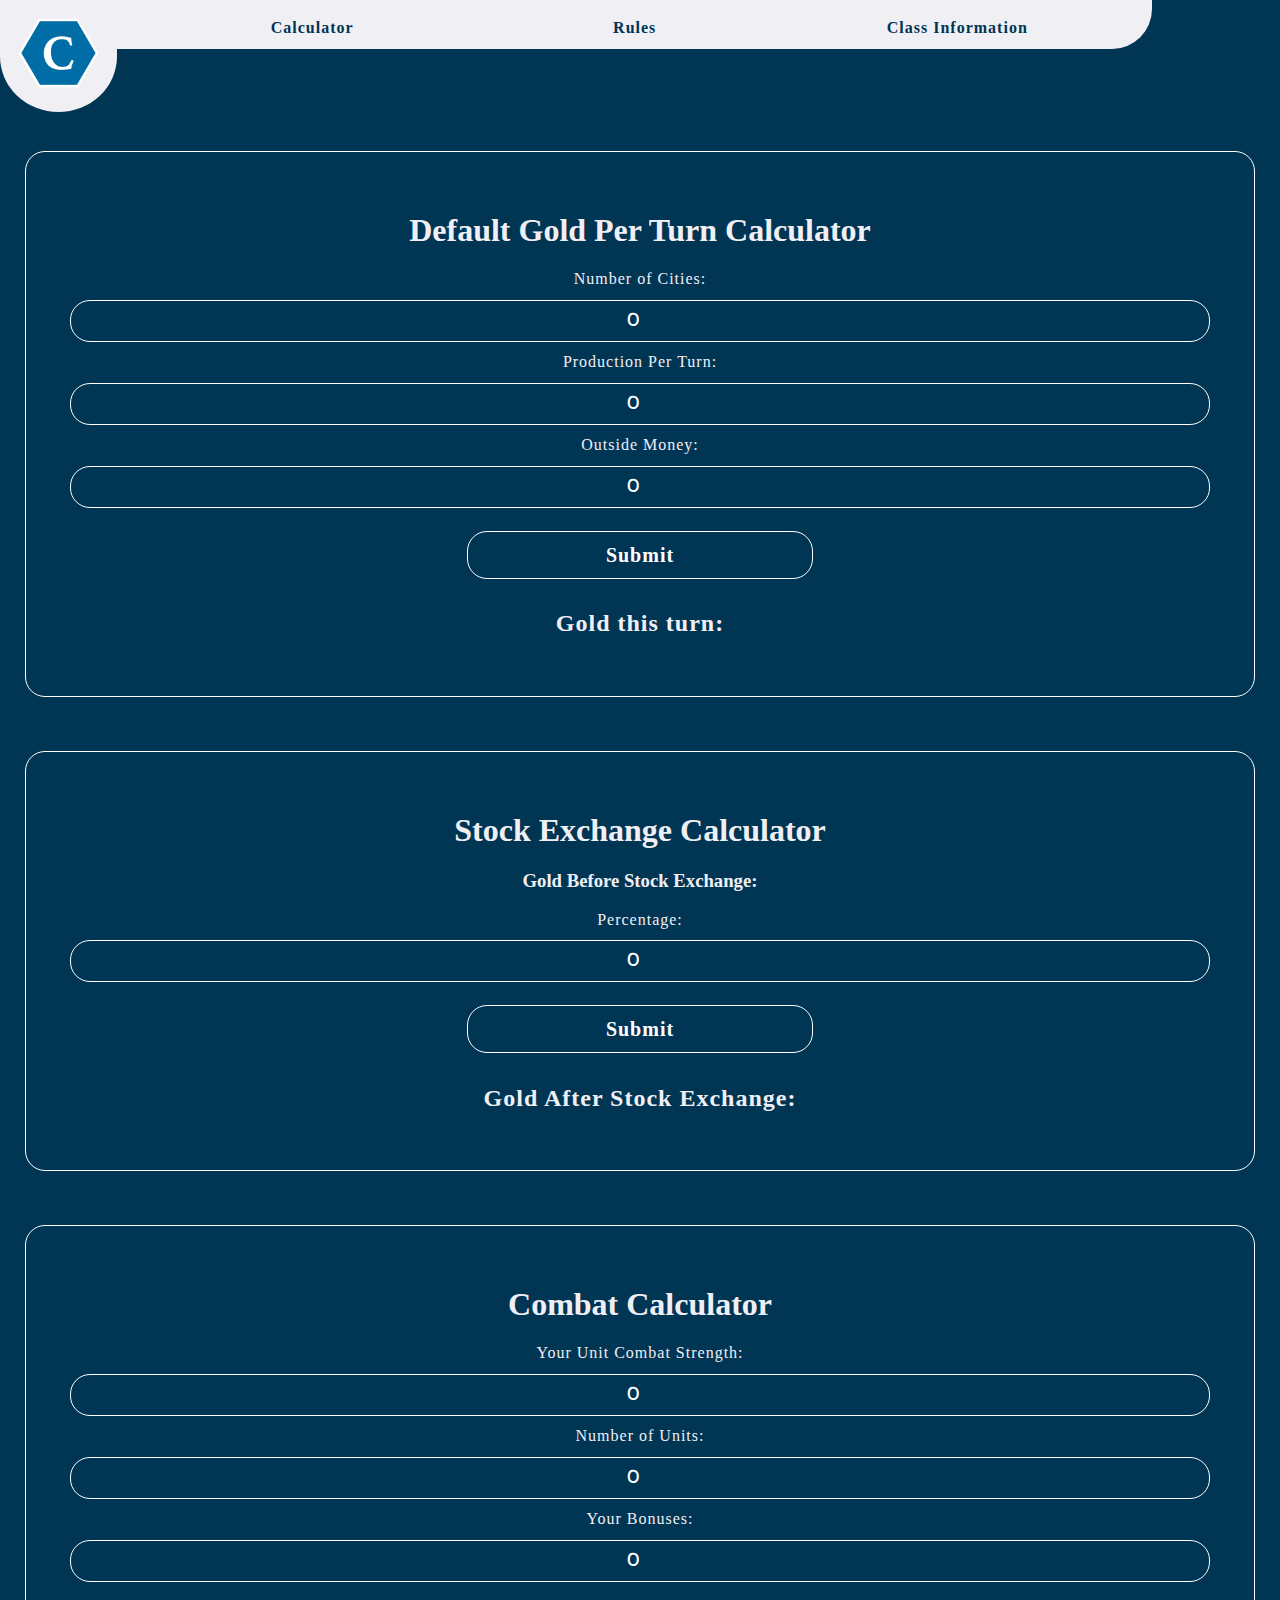
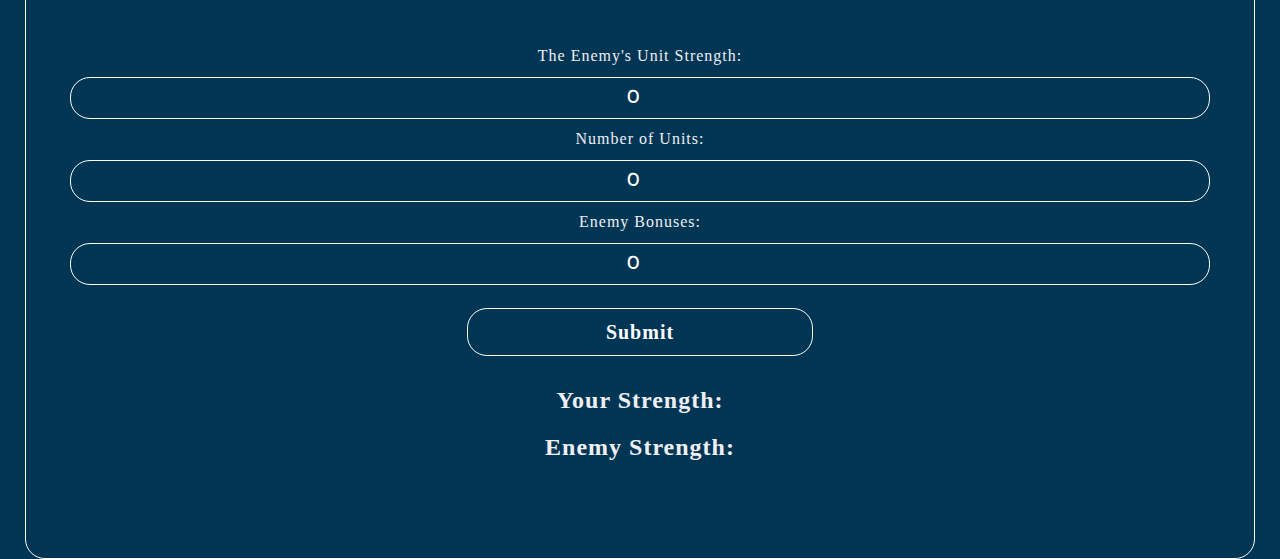
<file: calc.html>
<!DOCTYPE html>
<html>
  <head>
    <title>Civilization Simulation</title>
    <link href="https://fonts.googleapis.com/css?family=Josefin+Sans" rel="stylesheet">
    <link rel="icon" type="image/png" href="CivLogo.png">
    <link rel="stylesheet" href="app.css">
    <style>
	.inp{
    font-family: 'Josefin Sans', sans-serif;
		border: 1px solid white;
		background: none;
		color: white;
		padding: 10px;
		border-radius: 20px;
		font-size: 20px;
		text-align: center;
		width: 97%;
		outline: none;
    margin-top: 1%;
    margin-bottom: 1%;
	}
	.btnSubmit{
		font-size: 20px;
    color: white;
    border: 1px solid white;
    border-radius: 20px;
    width: 30%;
    transition: all 0.3s;
    margin: 1%;
	}
  .btnSubmit:hover{
    background-color: white;
    color: #003554;
    width: 34%;
  }
  #prevAmnt{
    margin-top: 5%;
  }
  .inpDiv{
    width: 90%;
    margin: 0 auto;
    border: 1px solid white;
    border-radius: 20px;
    padding: 3%;
  }
  select{
    font-family: 'Josefin Sans', sans-serif;
    color: white;
    background: none;
    border: 1px solid white;
    padding: 0.5%;
    margin: 1%;
    outline: none;
  }
  option{
    background-color: black;
  }
  label,h2{
    letter-spacing: 1px;
  }
    </style>
  </head>
  <body>
    <div class="titleBar">
      <img src="CivLogo.png" onclick="location.href='index.html';" id="ttlIMG"><button class="titleBtn" onclick="location.href='calc.html';">Calculator</button><button class="titleBtn" onclick="location.href='rules.html';">Rules</button><button class="titleBtn"onclick="location.href='class.html';">Class Information</button>
    </div>
    <div class="inpDiv" id="div1">
        <h1>Default Gold Per Turn Calculator</h1>
        <label for="inp1">Number of Cities:</label>
        <input type="number" class="inp" value="0" min="0">
	      <label for="inp2">Production Per Turn:</label>
        <input type="number" class="inp" value="0" min="0">
	      <label for="inp3">Outside Money:</label>
        <input type="number" class="inp" value="0" min="0">
        <br>
        <button class="btnSubmit">Submit</button>
        <h2>Gold this turn: <span id="span1"></span></h2>
      </div>
      <br>
      <br>
      <br>
      <div class="inpDiv">
        <h1>Stock Exchange Calculator</h1>
        <h3>Gold Before Stock Exchange: <span id="prevAmnt"></span></h3>
        <label for="inp1">Percentage:</label>
        <input type="number" class="inp" value="0" min="0">
        <br>
        <button class="btnSubmit">Submit</button>
        <h2>Gold After Stock Exchange: <span id="stockBtn"></span></h2>
    </div>
    <br>
    <br>
    <br>
    <div class="inpDiv">
      <h1>Combat Calculator</h1>
      <label for="comb1">Your Unit Combat Strength:</label>
      <input type="number" class="inp" id="comb1" value="0" min="0">
      <label>Number of Units:</label>
      <input type="number" class="inp" value="0" min="0">
      <label>Your Bonuses:</label>
      <input type="number" class="inp" value="0" min="0">
      <br>
      <br>
      <br>
      <br>
      <label for="comb2">The Enemy's Unit Strength:</label>
      <input type="number" class="inp" id="comb2" value="0" min="0">
      <label>Number of Units:</label>
      <input type="number" class="inp" value="0" min="0">
      <label>Enemy Bonuses:</label>
      <input type="number" class="inp" value="0" min="0">
      <br>
      <button class="btnSubmit">Submit</button>
      <h2>Your Strength: <span class="a_d"></span></h2>
      <h2>Enemy Strength: <span class="a_d"></span></h2>
      <br>
      <h2 id="combResult"></h2>
  </div>
  <script>
        var img = document.querySelector("img");

        img.addEventListener("click", function(){
            self.location = "index.html";
        });
        var input = document.querySelectorAll(".inp");
        var submit = document.querySelectorAll(".btnSubmit");
        var place = document.querySelector("#span1");
        var prevAmnt = document.querySelector("#prevAmnt");
        var stockAmount = document.querySelector("#stockBtn");
        var totalGold = 0;

        var attack = document.querySelector("#attack");
        var defend = document.querySelector("#defend");
        var combResult = document.querySelector("#combResult");
        var ad = document.querySelectorAll(".a_d");

        submit[0].addEventListener("click", function(){
          totalGold = 2 * Math.sqrt(parseInt(input[0].value) * parseInt(input[1].value)) + parseInt(input[2].value);
          place.textContent = Math.round(totalGold);
          prevAmnt.textContent = Math.round(totalGold);
        });
        submit[1].addEventListener("click", function(){
          var stockGold = parseInt(input[3].value)/100 * totalGold
          stockAmount.textContent = Math.round(stockGold) + Math.round(totalGold);
        });
        submit[2].addEventListener("click", function(){
          var aChance = Math.round(Math.random() * 6);
          var dChance = Math.round(Math.random() * 6);

          var aResult = (parseInt(input[4].value) + parseInt(input[6].value)) * parseInt(input[5].value) + aChance;
          var dResult = (parseInt(input[7].value) + parseInt(input[9].value)) * parseInt(input[8].value) + dChance;

          var aEnd = aResult;
          var aDeath = 0;

          var dEnd = dResult;
          var dDeath = 0;

          ad[0].textContent = aResult;
          ad[1].textContent = dResult;

          for(var y = 0; y < parseInt(input[8].value); y++){
            if(aEnd >= parseInt(input[7].value) + parseInt(input[9].value) + dChance){
              aEnd = aEnd - (parseInt(input[7].value) + parseInt(input[9].value) + dChance);
              dDeath++;
            }
          }
          var aEnd = aResult;
          var dEnd = dResult;

          for(var z = 0; z < parseInt(input[5].value); z++){
            if(dEnd >= parseInt(input[4].value) + parseInt(input[6].value) + aChance){
              dEnd = dEnd - (parseInt(input[4].value) + parseInt(input[6].value) + aChance);
              aDeath++;
            }
          }
          combResult.innerHTML = "Your loss: " + aDeath + " unit(s)<br><br>Enemy loss: " + dDeath + " unit(s)";
        });
  </script>
  </body>
</html>
</file>
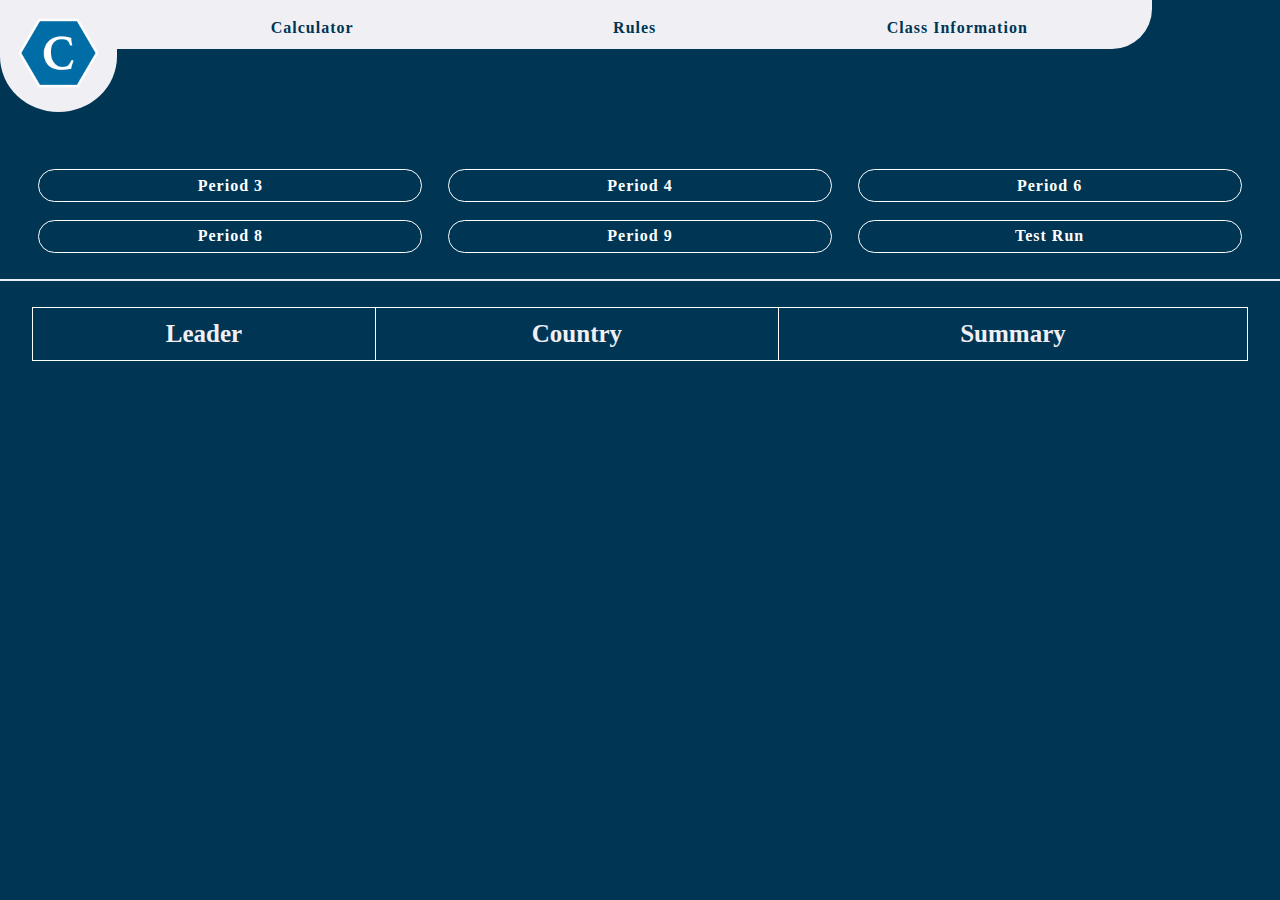
<file: class.html>
<!DOCTYPE html>
<html>
  <head>
    <title>Civilization Simulation</title>
    <link href="https://fonts.googleapis.com/css?family=Josefin+Sans" rel="stylesheet">
    <link rel="icon" type="image/png" href="CivLogo.png">
    <link rel="stylesheet" href="app.css">
    <style>
      table{
	       width: 95%;
      }
      table, th, td {
        border: 1px solid white;
        border-collapse: collapse;
        text-align: center;
        transition: 0.3s;
        margin: 0 auto;
      }
      th{
        font-size: 25px;
      }
      th, td{
        height: 50px;
      }
      td:hover{
        height: 70px;
        transition: 0.3s;
      }

      .period{
        background: none;
        color: white;
	      border: 1px solid white;
	      padding: 0.5%;
	      width: 30%;
  	    border-radius: 20px;
        margin: auto;
        margin-left: 1%;
        margin-right: 1%;
        width: 30%;
      }
      .period:hover{
        background-color: white;
        color: #003554;
        width: 30%;
      }
    </style>
  </head>
  <body>
    <div class="titleBar">
      <img src="CivLogo.png" onclick="location.href='index.html';" id="ttlIMG"><button class="titleBtn" onclick="location.href='calc.html';">Calculator</button><button class="titleBtn" onclick="location.href='rules.html';">Rules</button><button class="titleBtn"onclick="location.href='class.html';">Class Information</button>
    </div>
    <div id="contents">
	<br>
    	<button class="period">Period 3</button><button class="period">Period 4</button><button class="period">Period 6</button><br><br><button class="period">Period 8</button><button class="period">Period 9</button><button class="period">Test Run</button>
	<br>
    </div>
    <br>
    <hr>
    <br>
    <table>
      <tr>
        <th>Leader</th>
        <th>Country</th>
        <th>Summary</th>
      </tr>
      <tr>
      </tr>
      <tr>
      </tr>
      <tr>
      </tr>
      <tr>
      </tr>
      <tr>
      </tr>
      <tr>
      </tr>
    </table>
  <script>
	 var img = document.querySelector("img");
   var periodBtn = document.querySelectorAll(".period");
   var table = document.querySelectorAll("tr");

     var period3 = [
       {name:"Daniel",country:"",summary:""},
       {name:"Simon", country:"", summary:""},
       {name:"Jacopo", country:"", summary:""},
       {name:"", country:"", summary:""},
       {name:"", country:"", summary:""},
       {name:"", country:"", summary:""}
     ];
     var period4 = [
       {name:"Kayden", country:"", summary:""},
       {name:"", country:"", summary:""},
       {name:"", country:"", summary:""},
       {name:"", country:"", summary:""},
       {name:"", country:"", summary:""},
       {name:"", country:"", summary:""}
     ];
     var period6 = [
       {name:"Konrad", country:"", summary:""},
       {name:"Alex", country:"", summary:""},
       {name:"Julian", country:"", summary:""},
       {name:"", country:"", summary:""},
       {name:"", country:"", summary:""},
       {name:"", country:"", summary:""}
     ];
     var period8 = [
       {name:"Cameron", country:"", summary:""},
       {name:"", country:"", summary:""},
       {name:"", country:"", summary:""},
       {name:"", country:"", summary:""},
       {name:"", country:"", summary:""},
       {name:"", country:"", summary:""}
     ];
     var period9 = [
       {name:"Ben P.", country:"", summary:""},
       {name:"Asher", country:"", summary:""},
       {name:"", country:"", summary:""},
       {name:"", country:"", summary:""},
       {name:"", country:"", summary:""},
       {name:"", country:"", summary:""}
     ];
     var period10 = [
       {name:"Julian", country:"England", summary:""},
       {name:"Asher", country:"Prussia", summary:""},
       {name:"Ben P.", country:"Cherokee", summary:""},
       {name:"Ethan", country:"Italy", summary:""},
       {name:"Simon", country:"Russia", summary:""},
       {name:"Kayden", country:"Japan", summary:""}
     ];
   periodBtn[0].addEventListener("click", function(){
     for(a = 1; a < table.length; a++){
       table[a].innerHTML = "<td>" + period3[a-1].name + "</td>" + "<td>" + period3[a-1].country + "</td>" + "<td>" + period3[a-1].summary + "</td>";
     }
   });
   periodBtn[1].addEventListener("click", function(){
     for(a = 1; a < table.length; a++){
       table[a].innerHTML = "<td>" + period4[a-1].name + "</td>" + "<td>" + period4[a-1].country + "</td>" + "<td>" + period4[a-1].summary + "</td>";
     }
   });
   periodBtn[2].addEventListener("click", function(){
     for(a = 1; a < table.length; a++){
       table[a].innerHTML = "<td>" + period6[a-1].name + "</td>" + "<td>" + period6[a-1].country + "</td>" + "<td>" + period6[a-1].summary + "</td>";
     }
   });
   periodBtn[3].addEventListener("click", function(){
     for(a = 1; a < table.length; a++){
       table[a].innerHTML = "<td>" + period8[a-1].name + "</td>" + "<td>" + period8[a-1].country + "</td>" + "<td>" + period8[a-1].summary + "</td>";
     }
   });
   periodBtn[4].addEventListener("click", function(){
     for(a = 1; a < table.length; a++){
       table[a].innerHTML = "<td>" + period9[a-1].name + "</td>" + "<td>" + period9[a-1].country + "</td>" + "<td>" + period9[a-1].summary + "</td>";
     }
   });

        img.addEventListener("click", function(){
            self.location = "index.html";
        });
   periodBtn[5].addEventListener("click", function(){
     for(a = 1; a < table.length; a++){
       table[a].innerHTML = "<td>" + period10[a-1].name + "</td>" + "<td>" + period10[a-1].country + "</td>" + "<td>" + period10[a-1].summary + "</td>";
     }
   });
  </script>
  </body>
</html>
</file>
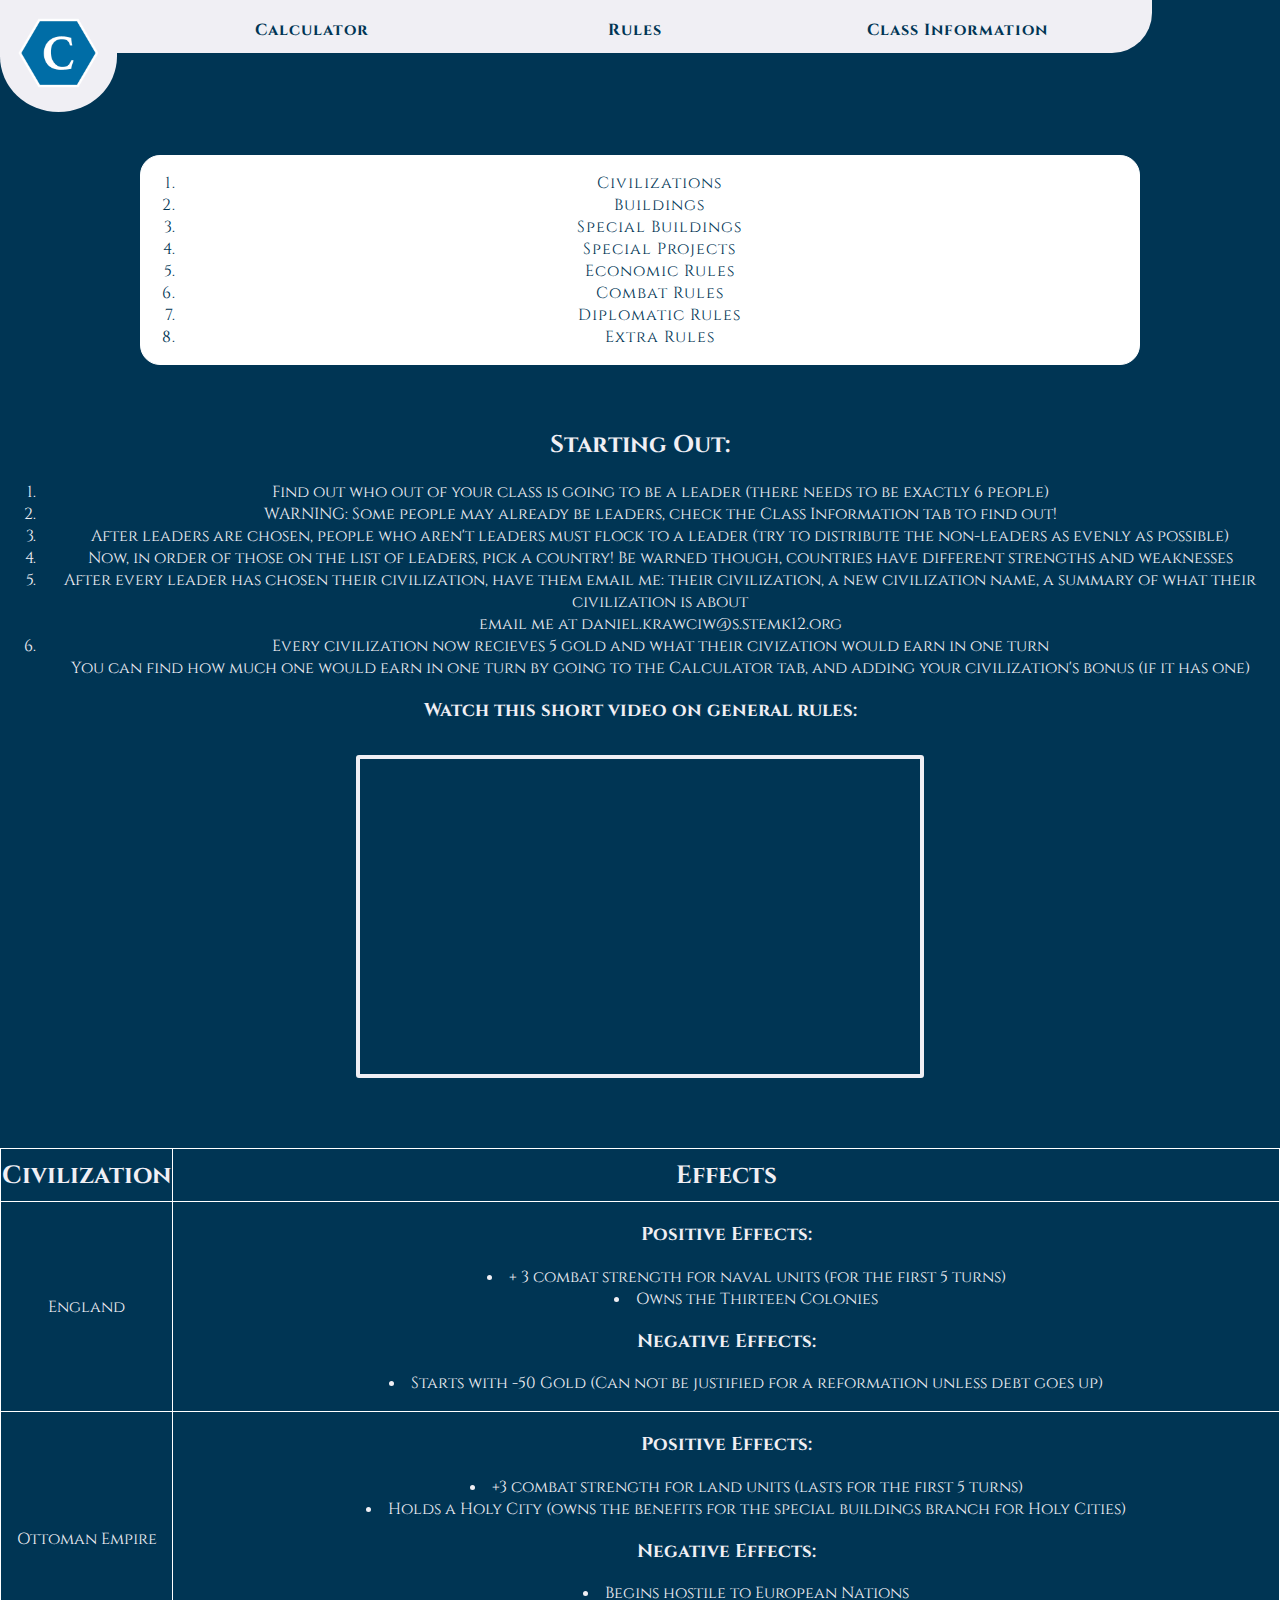
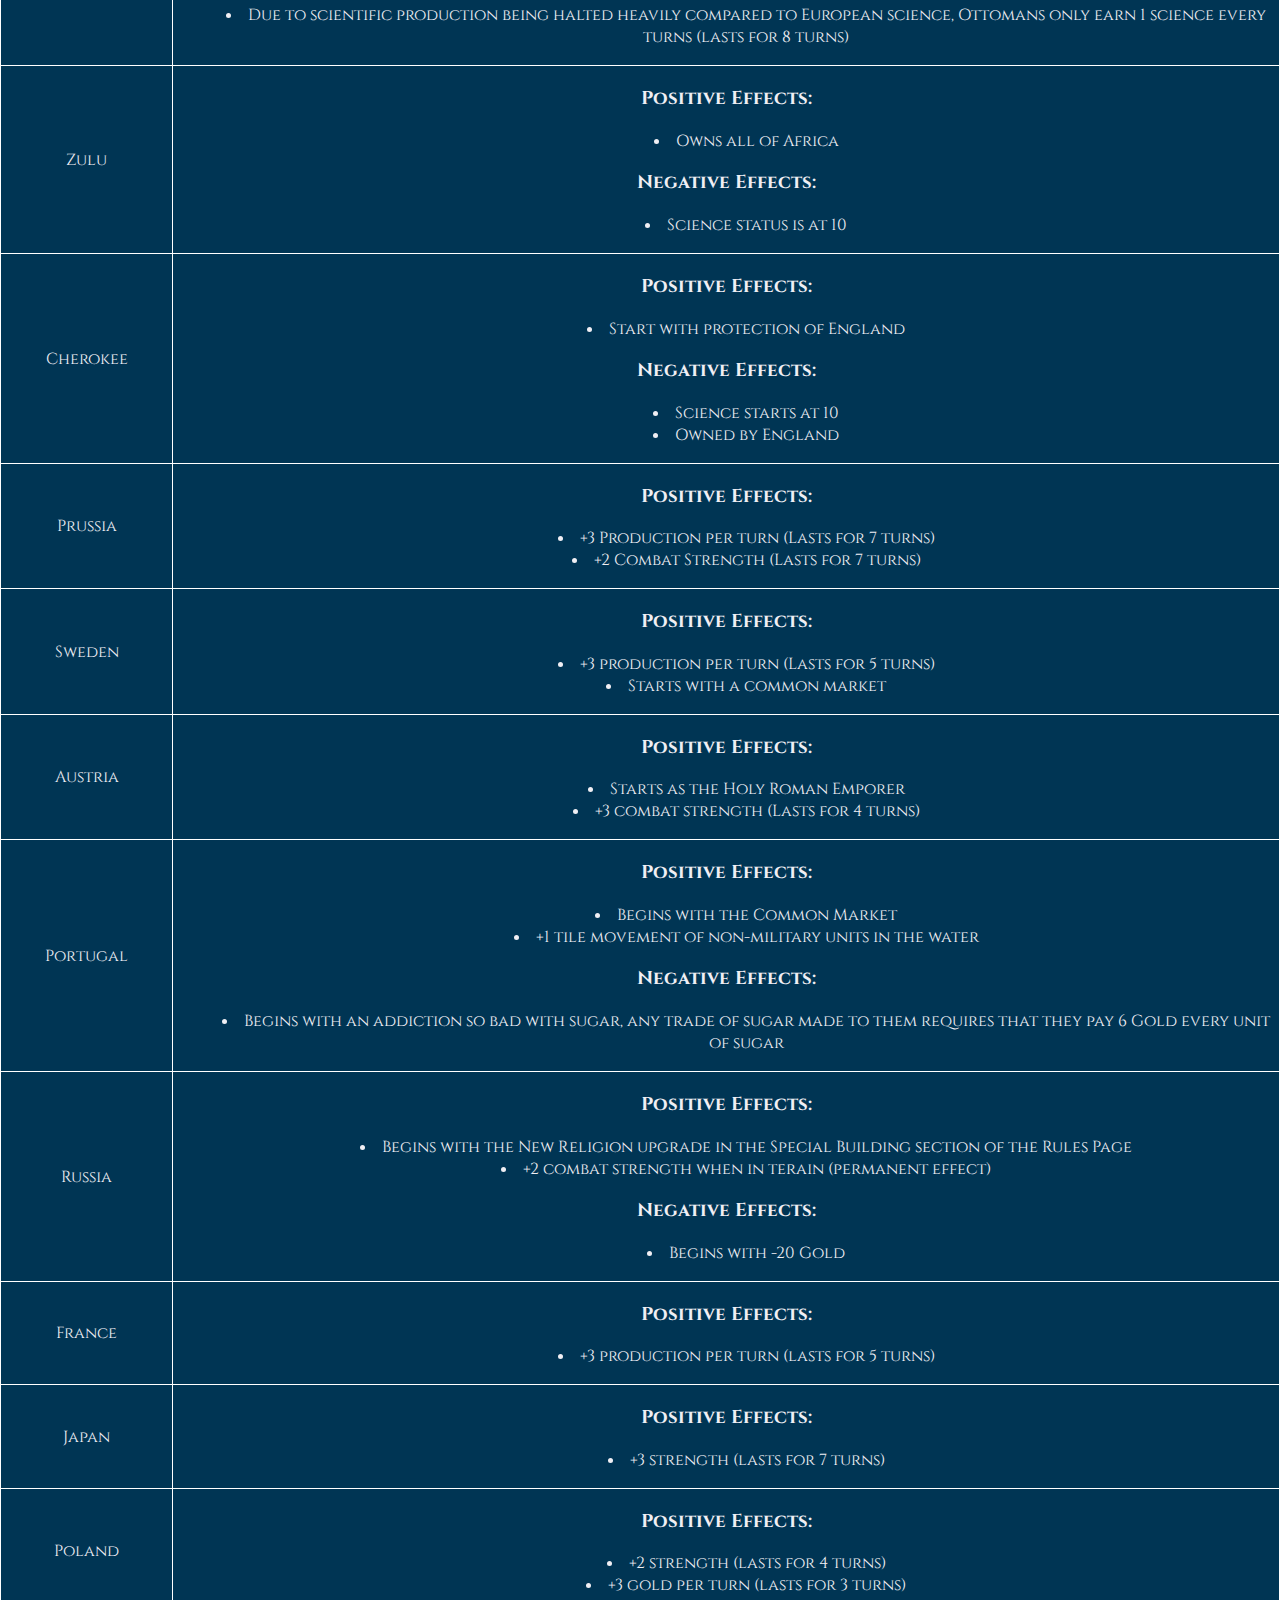
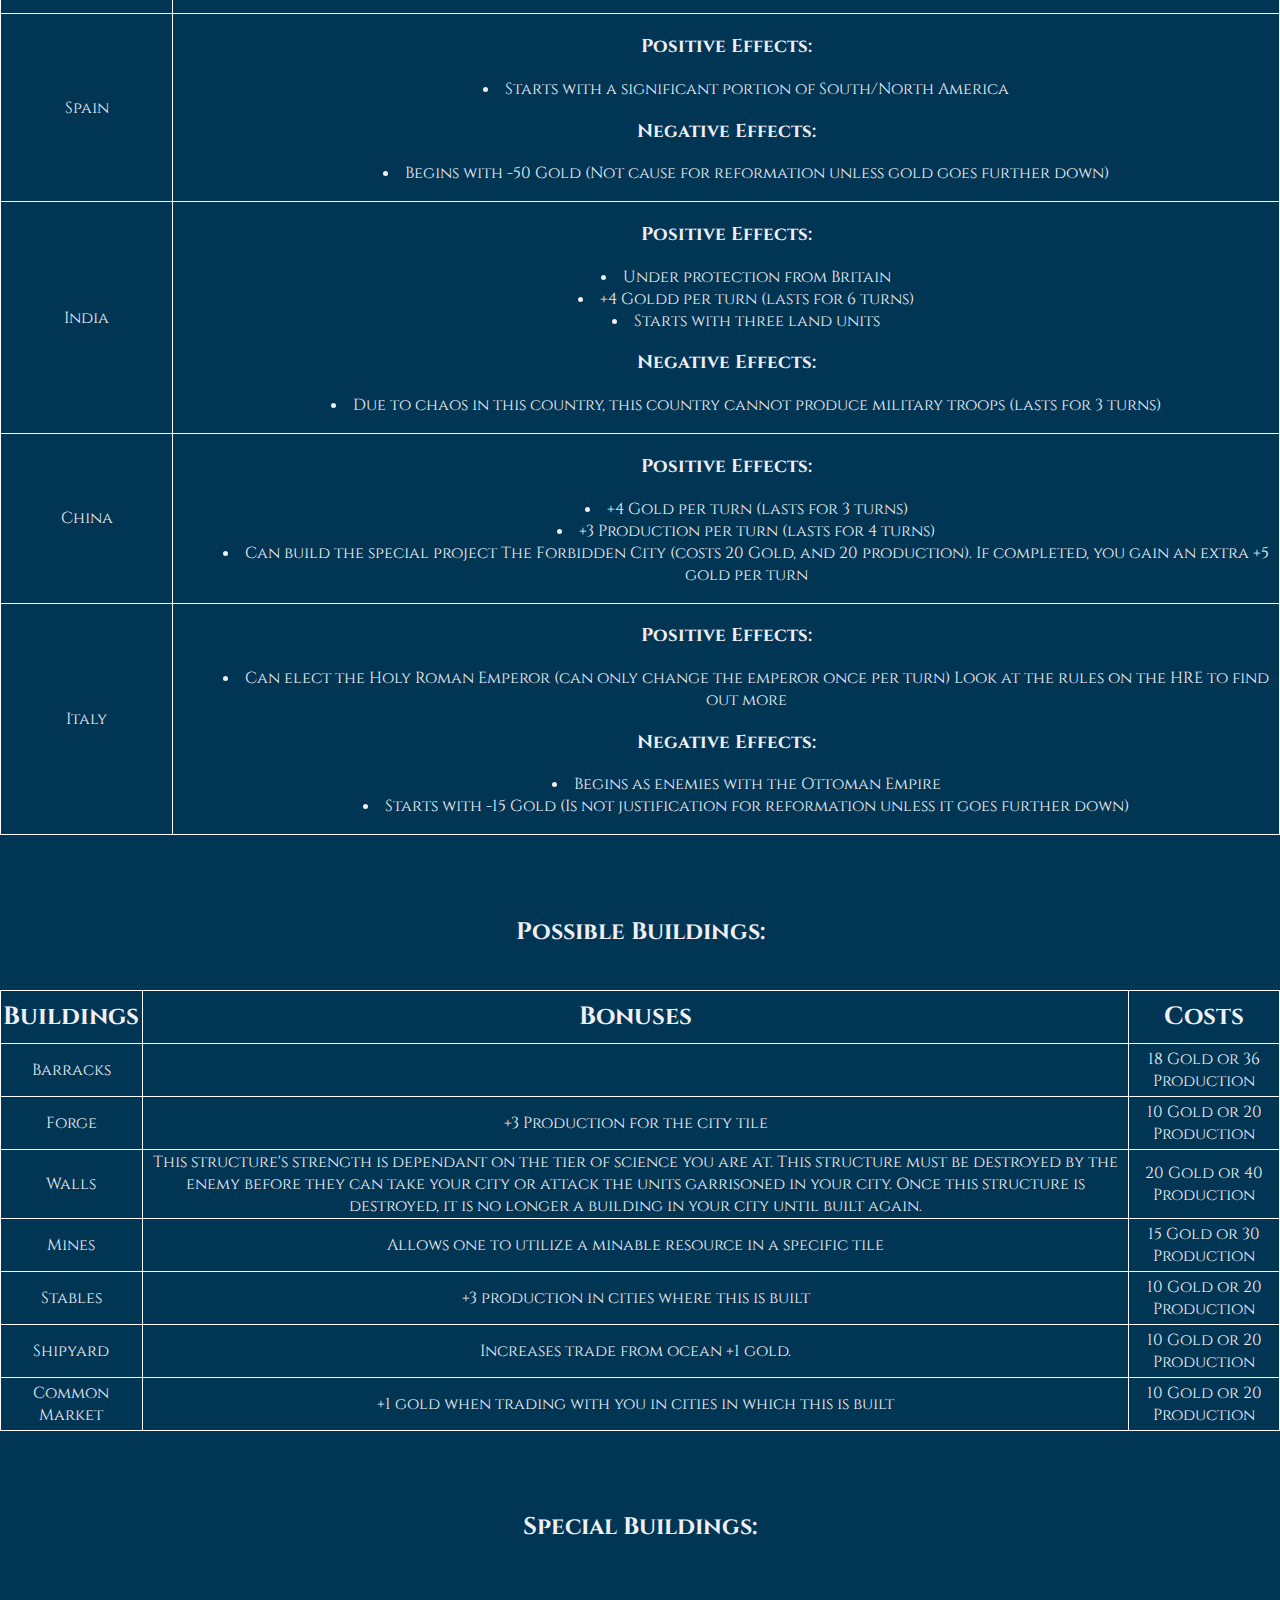
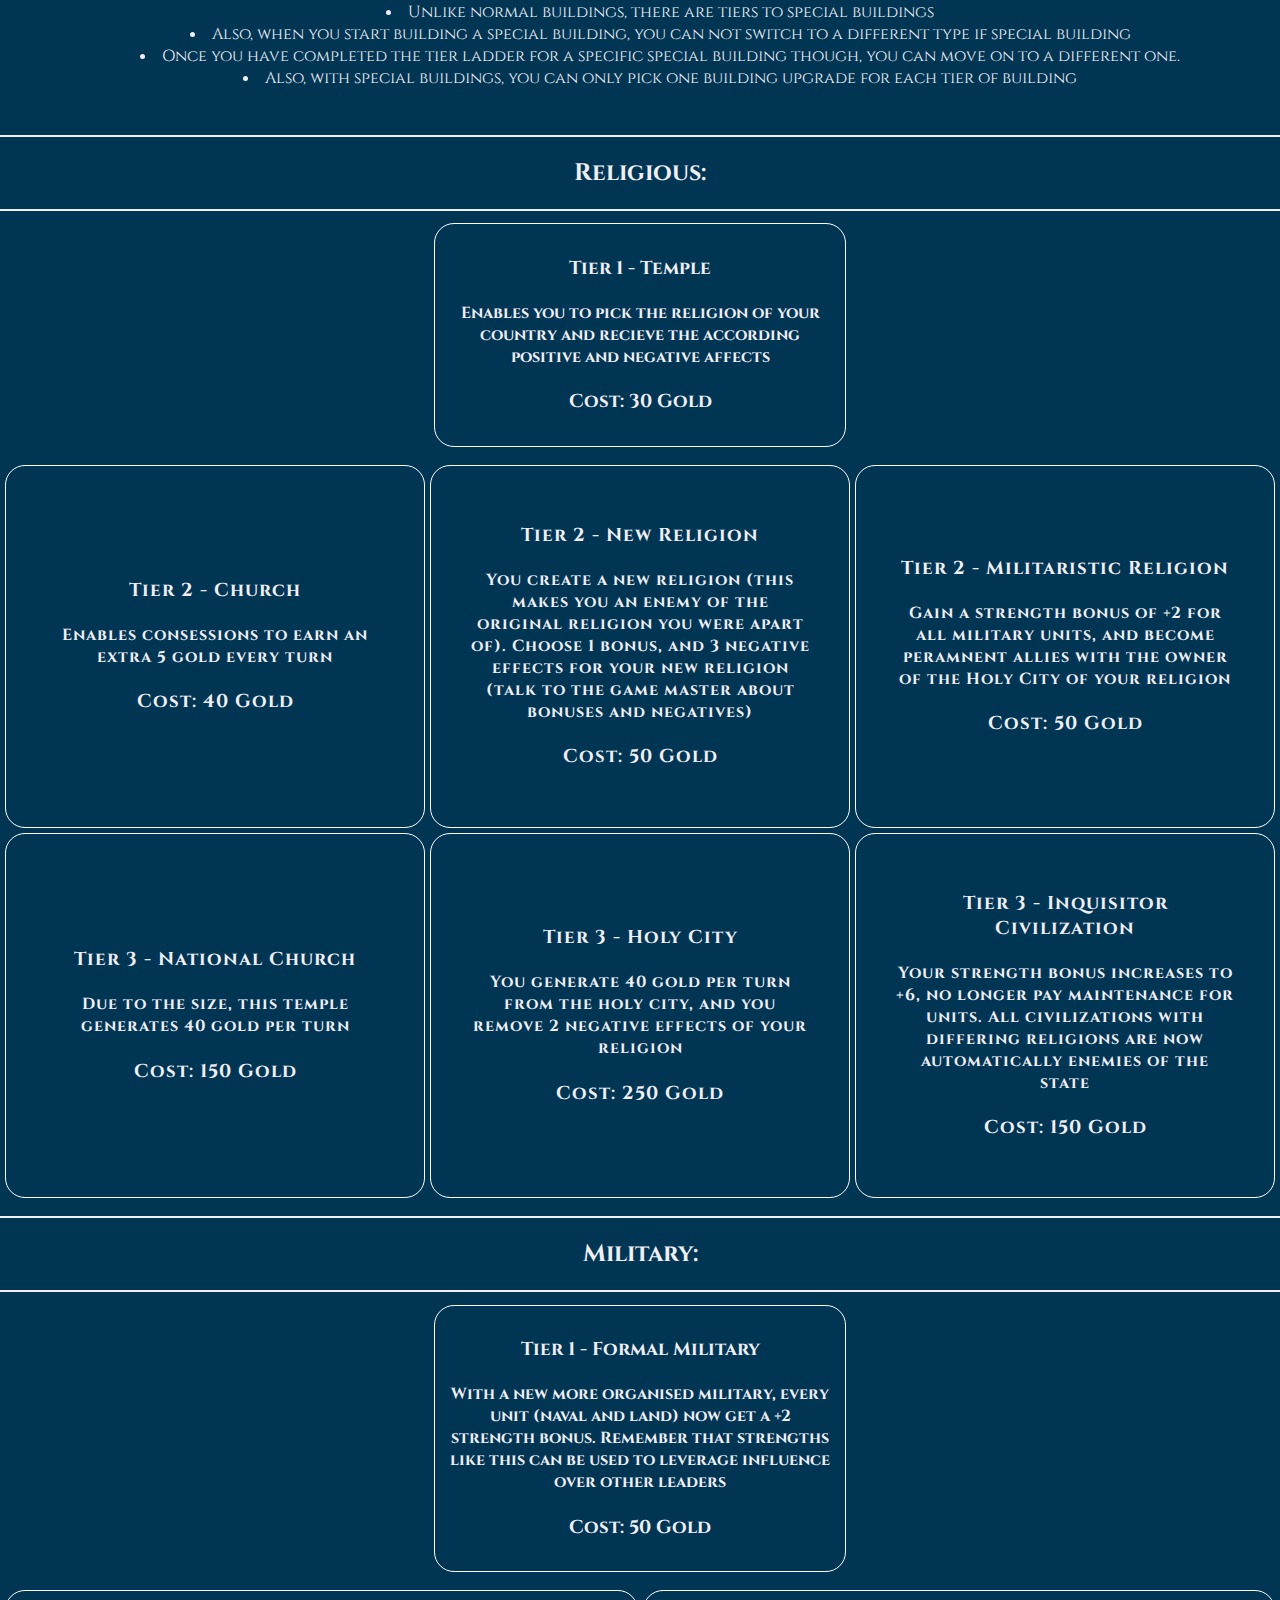
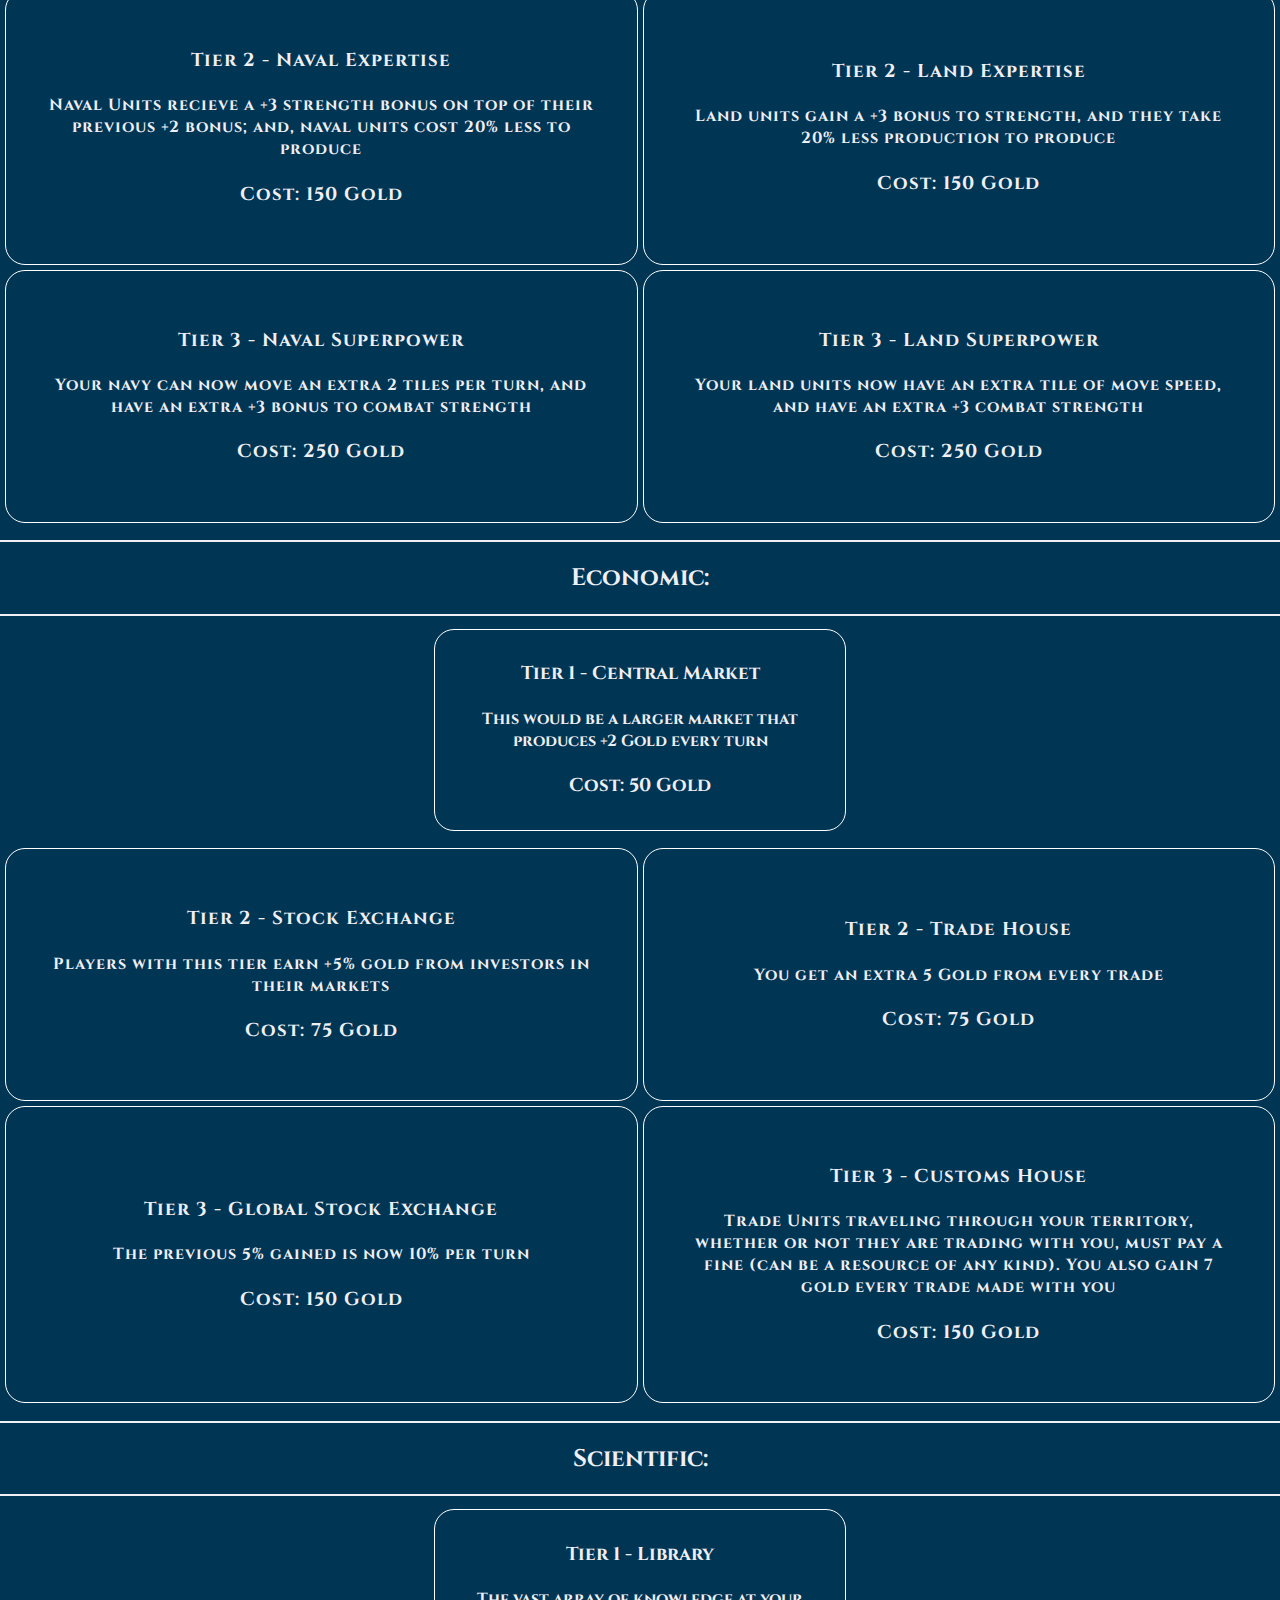
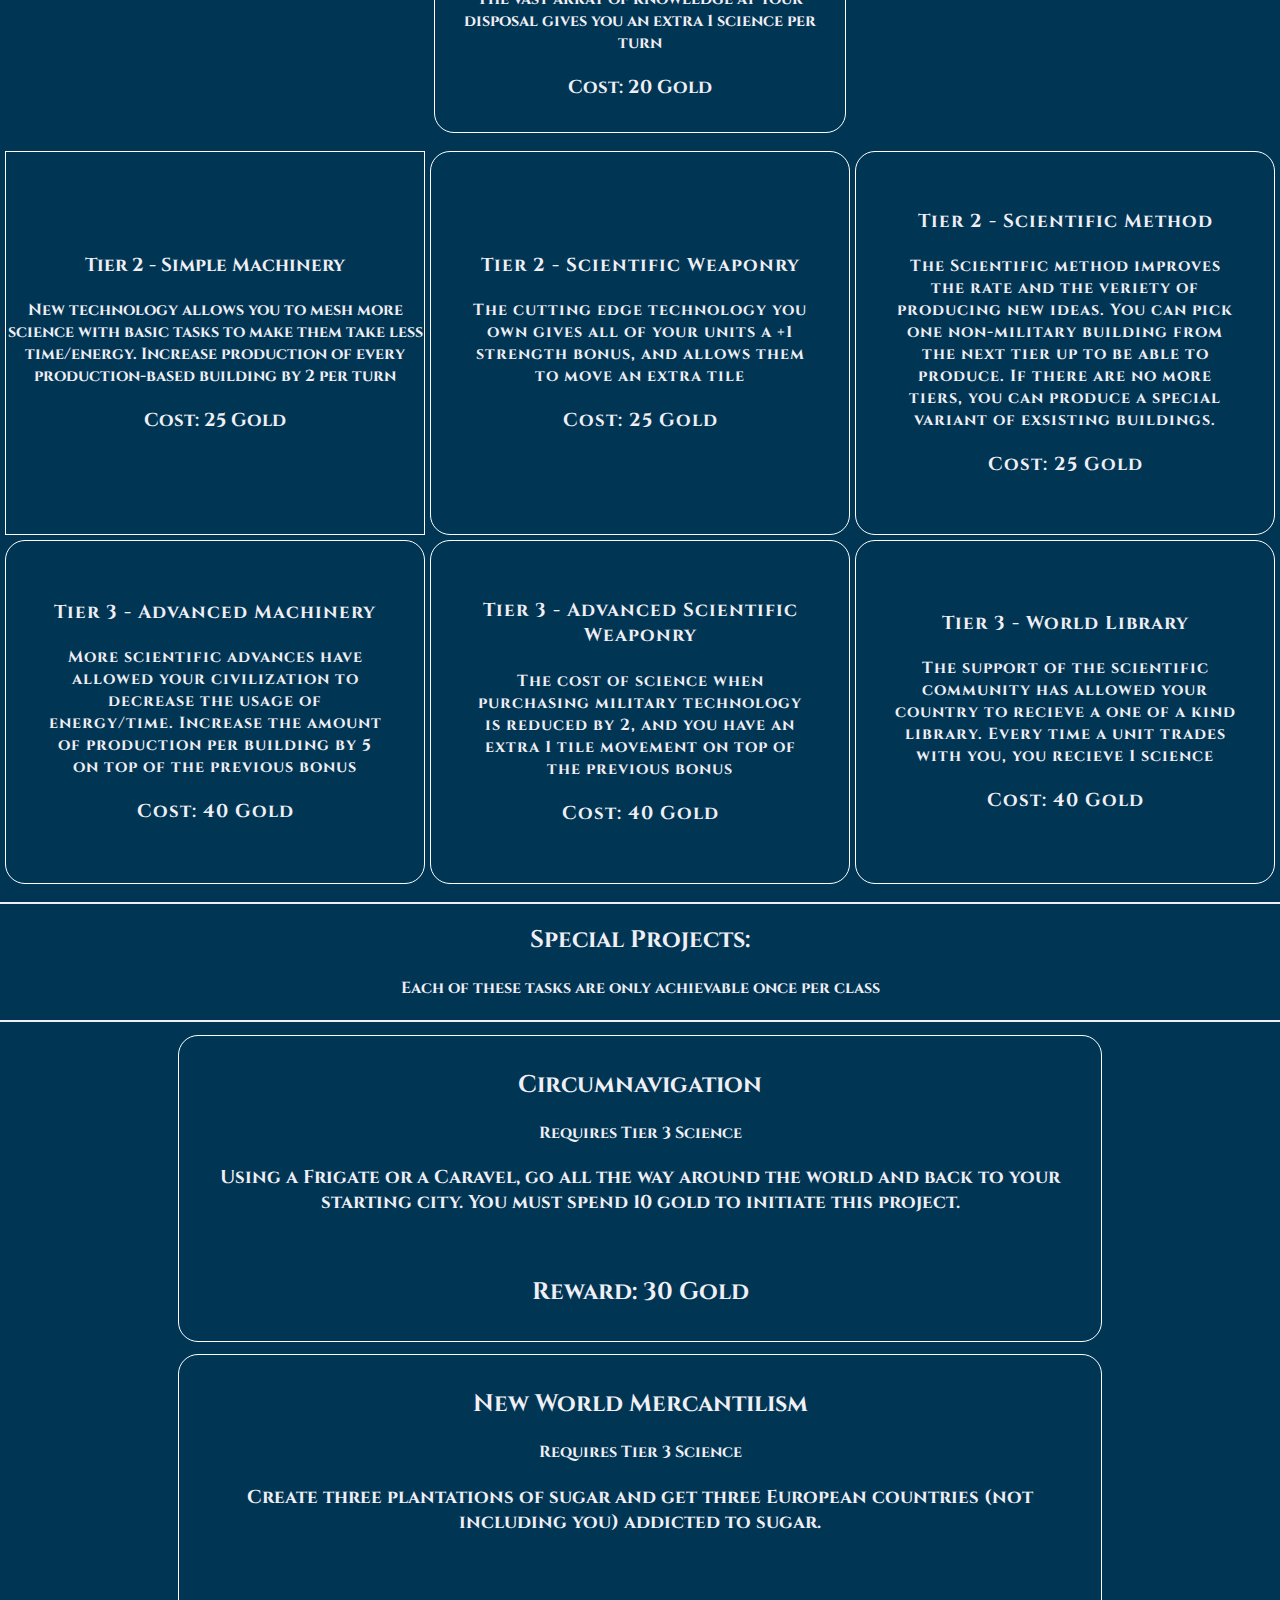
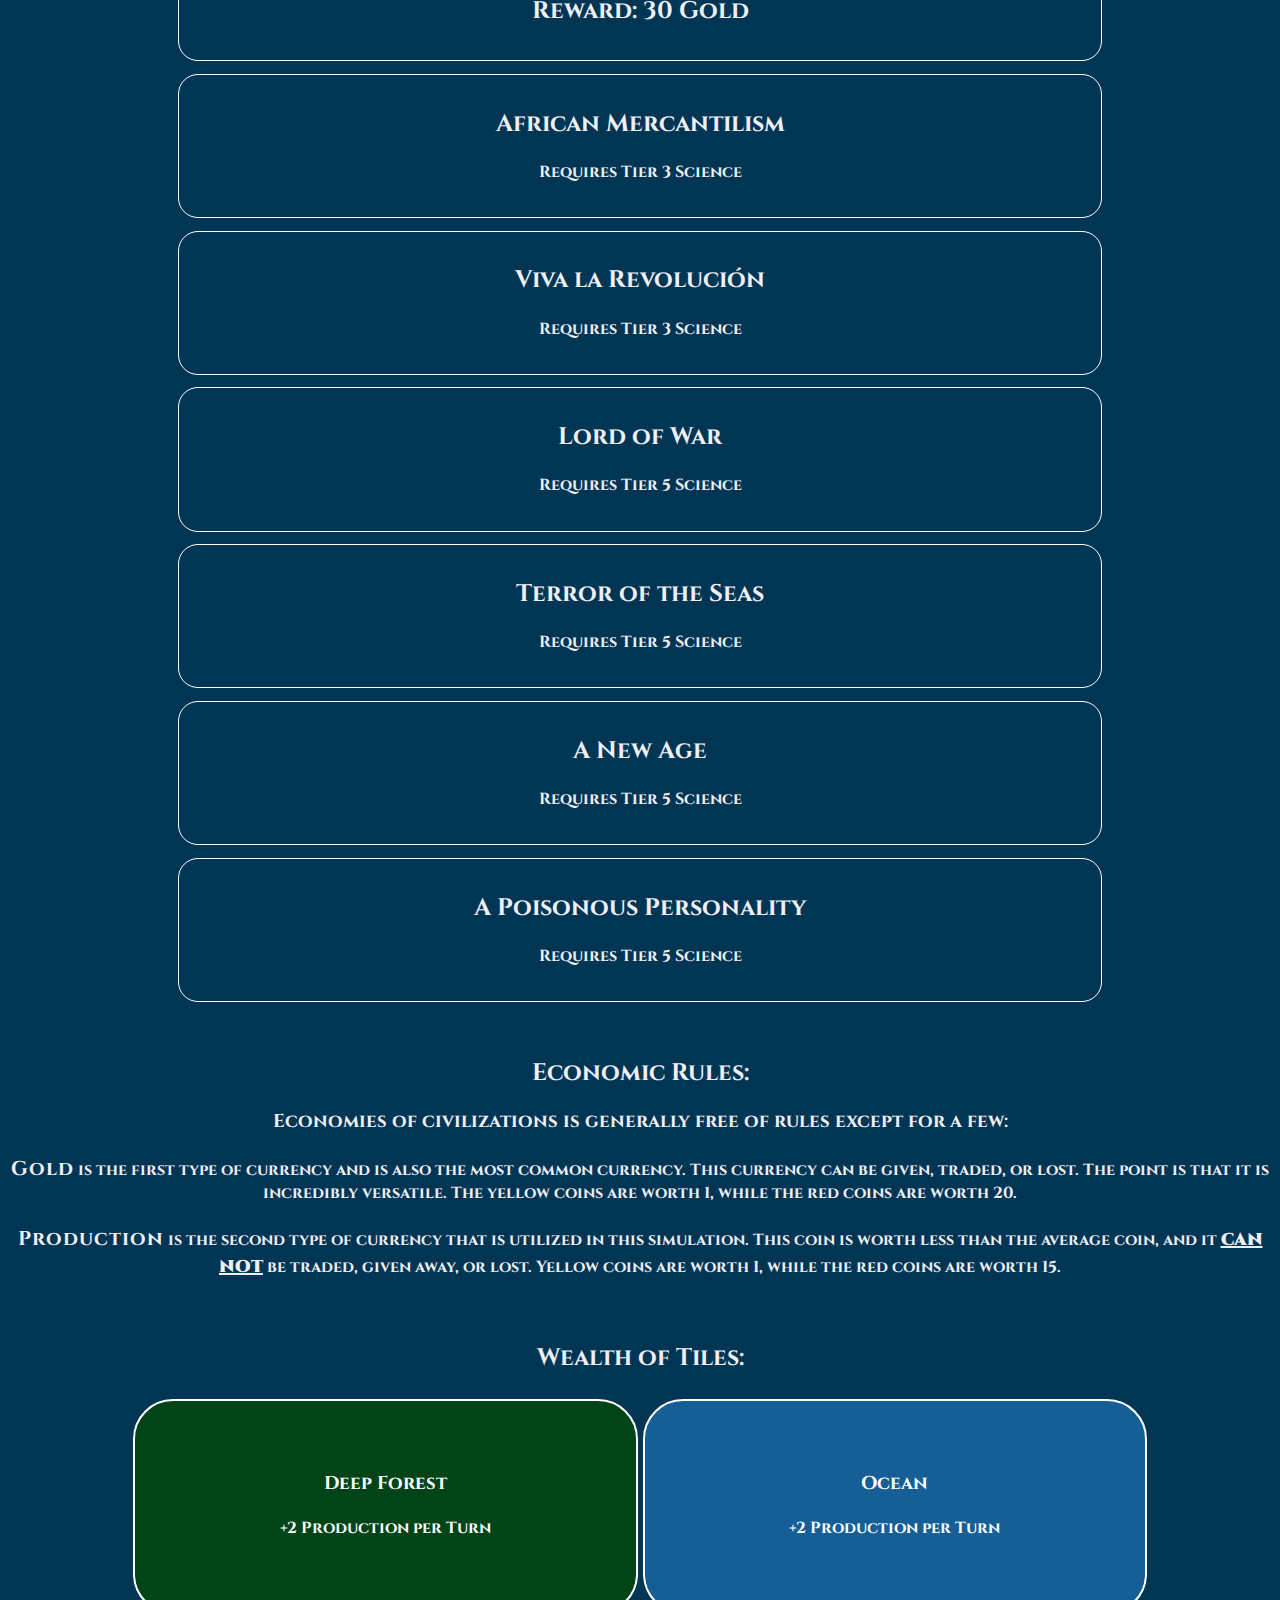
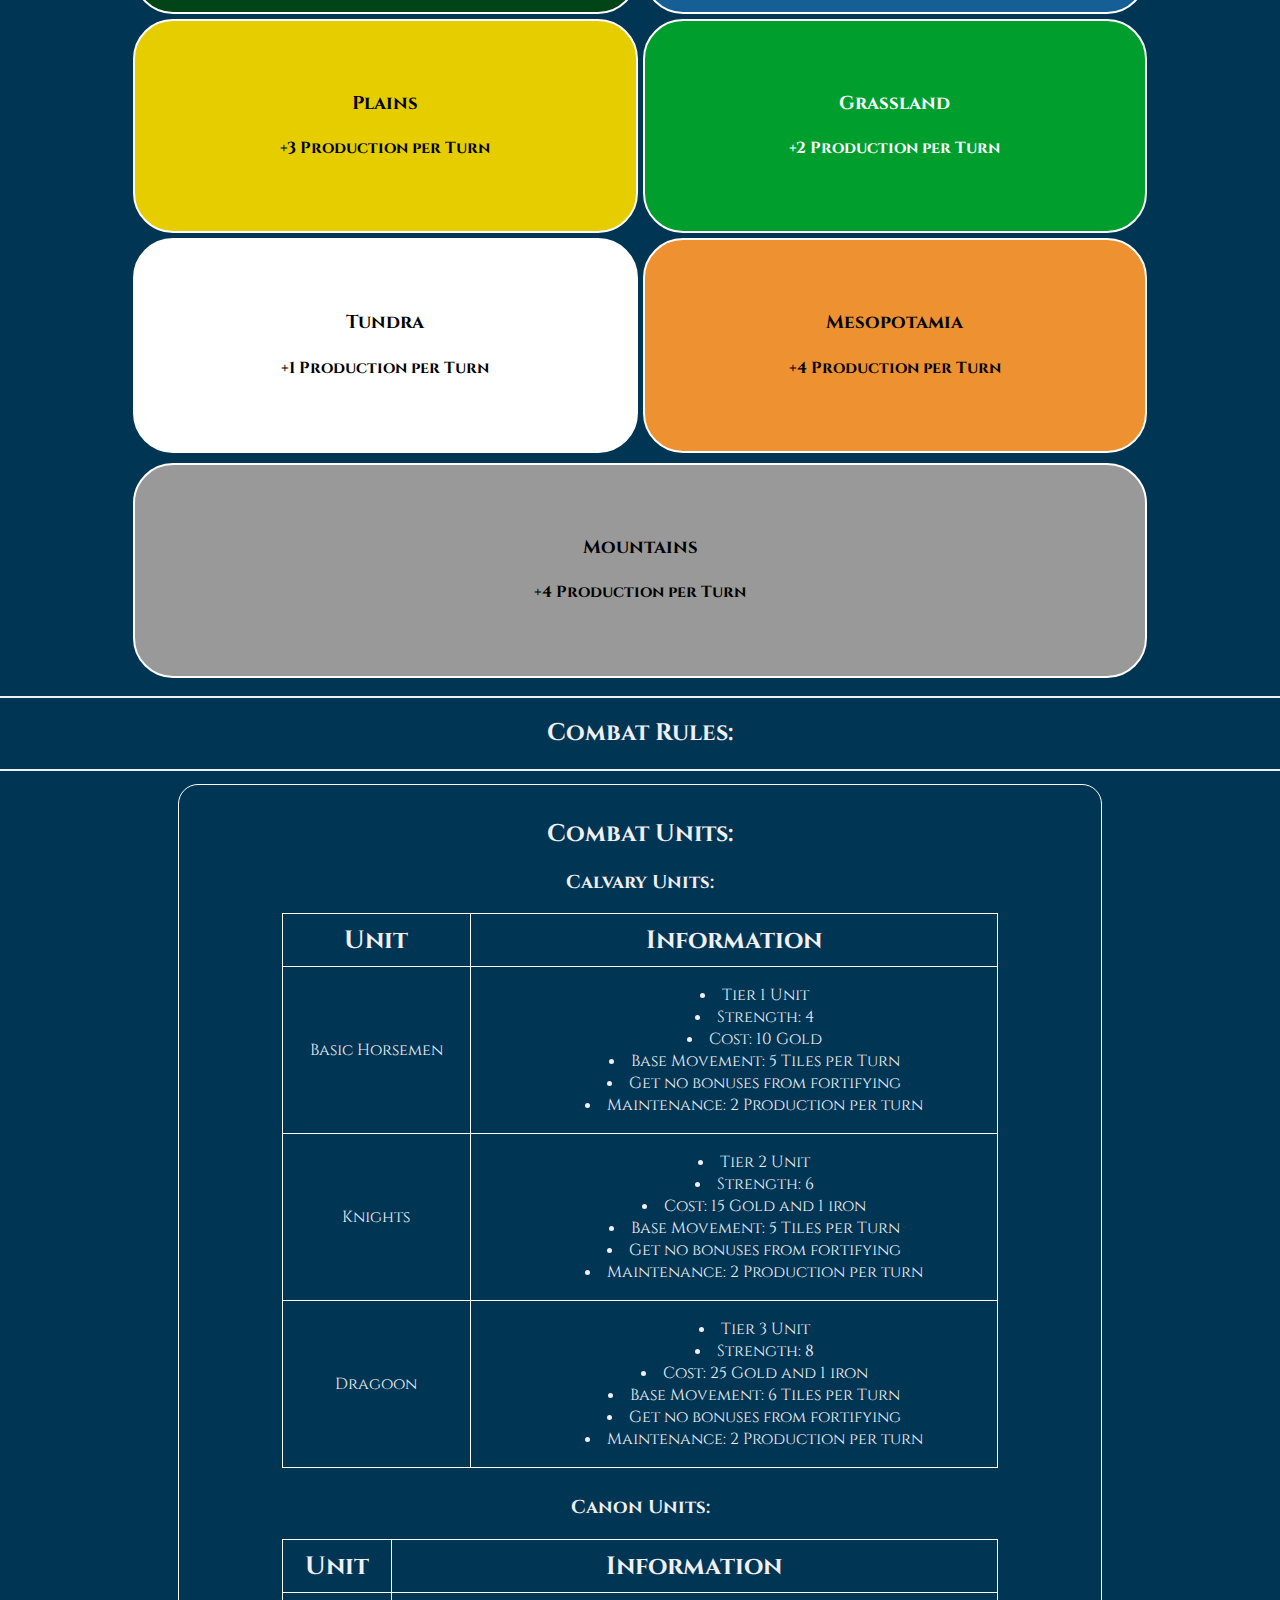
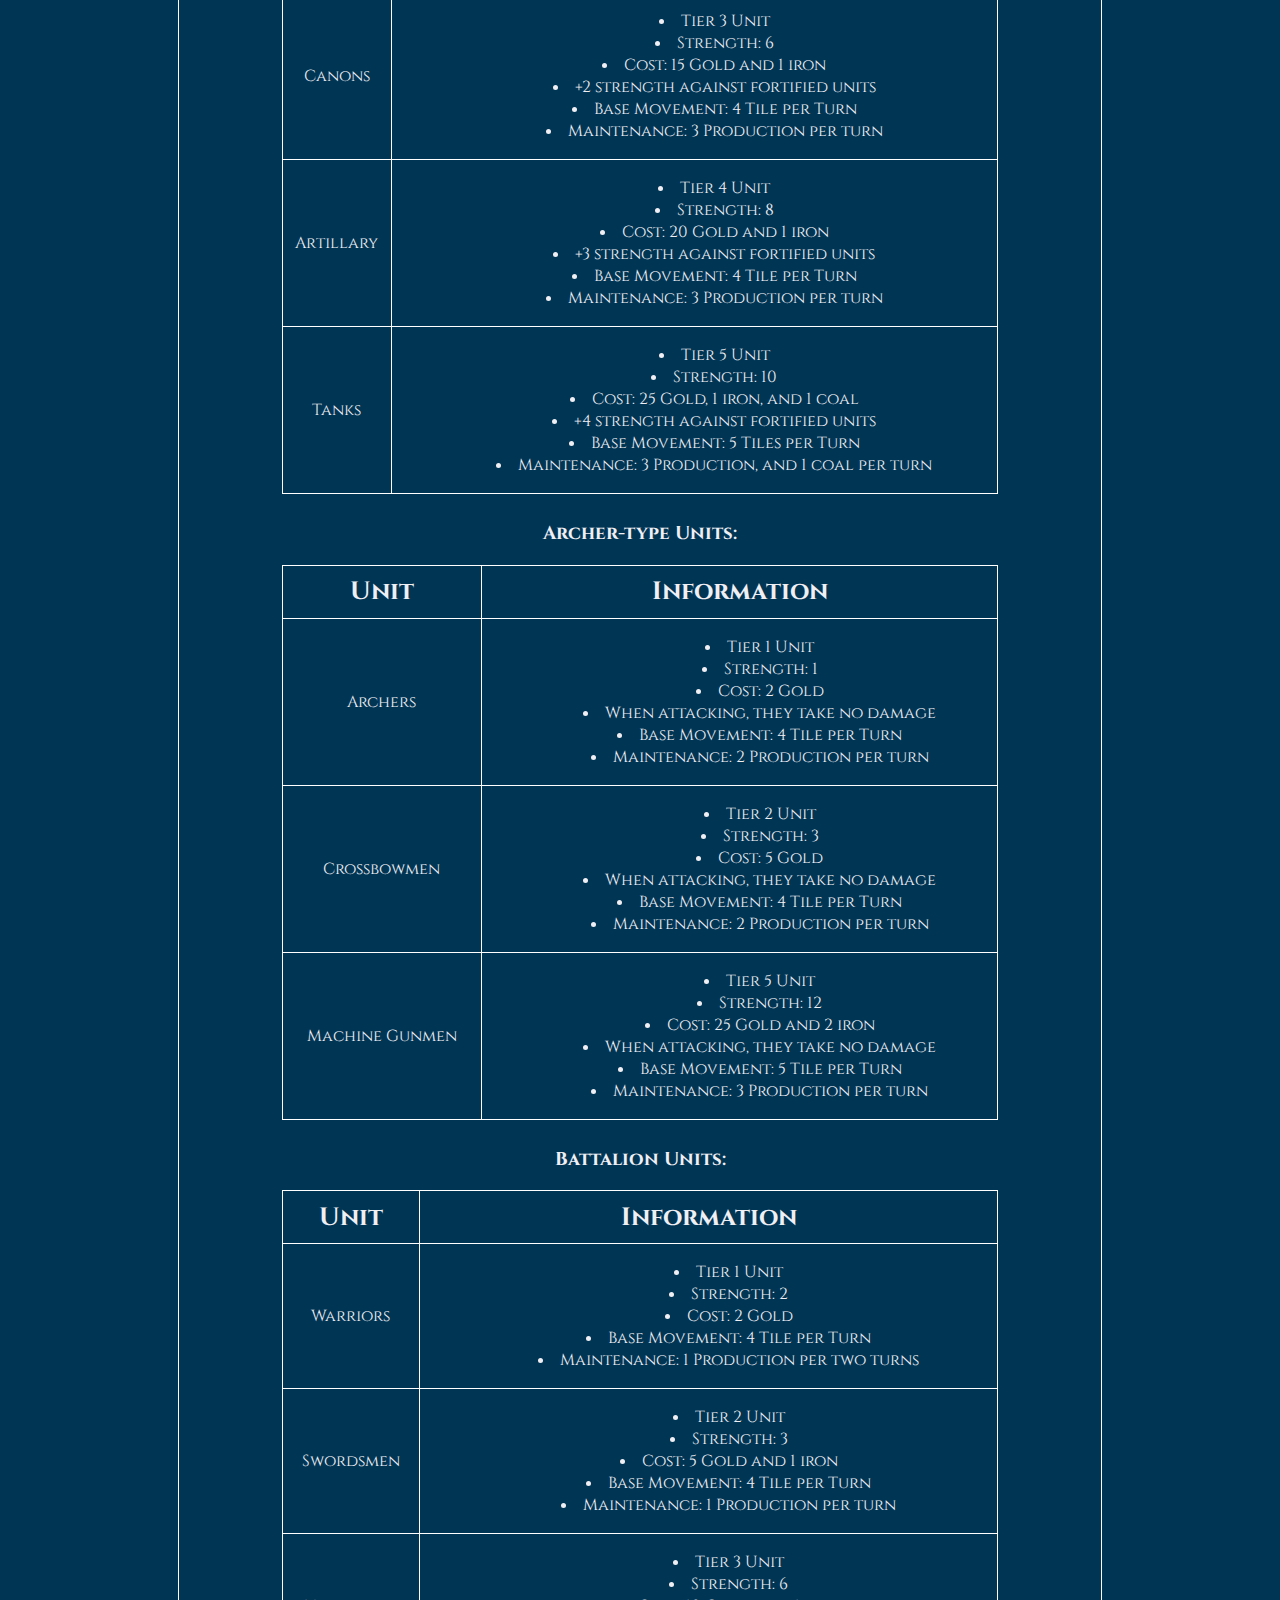
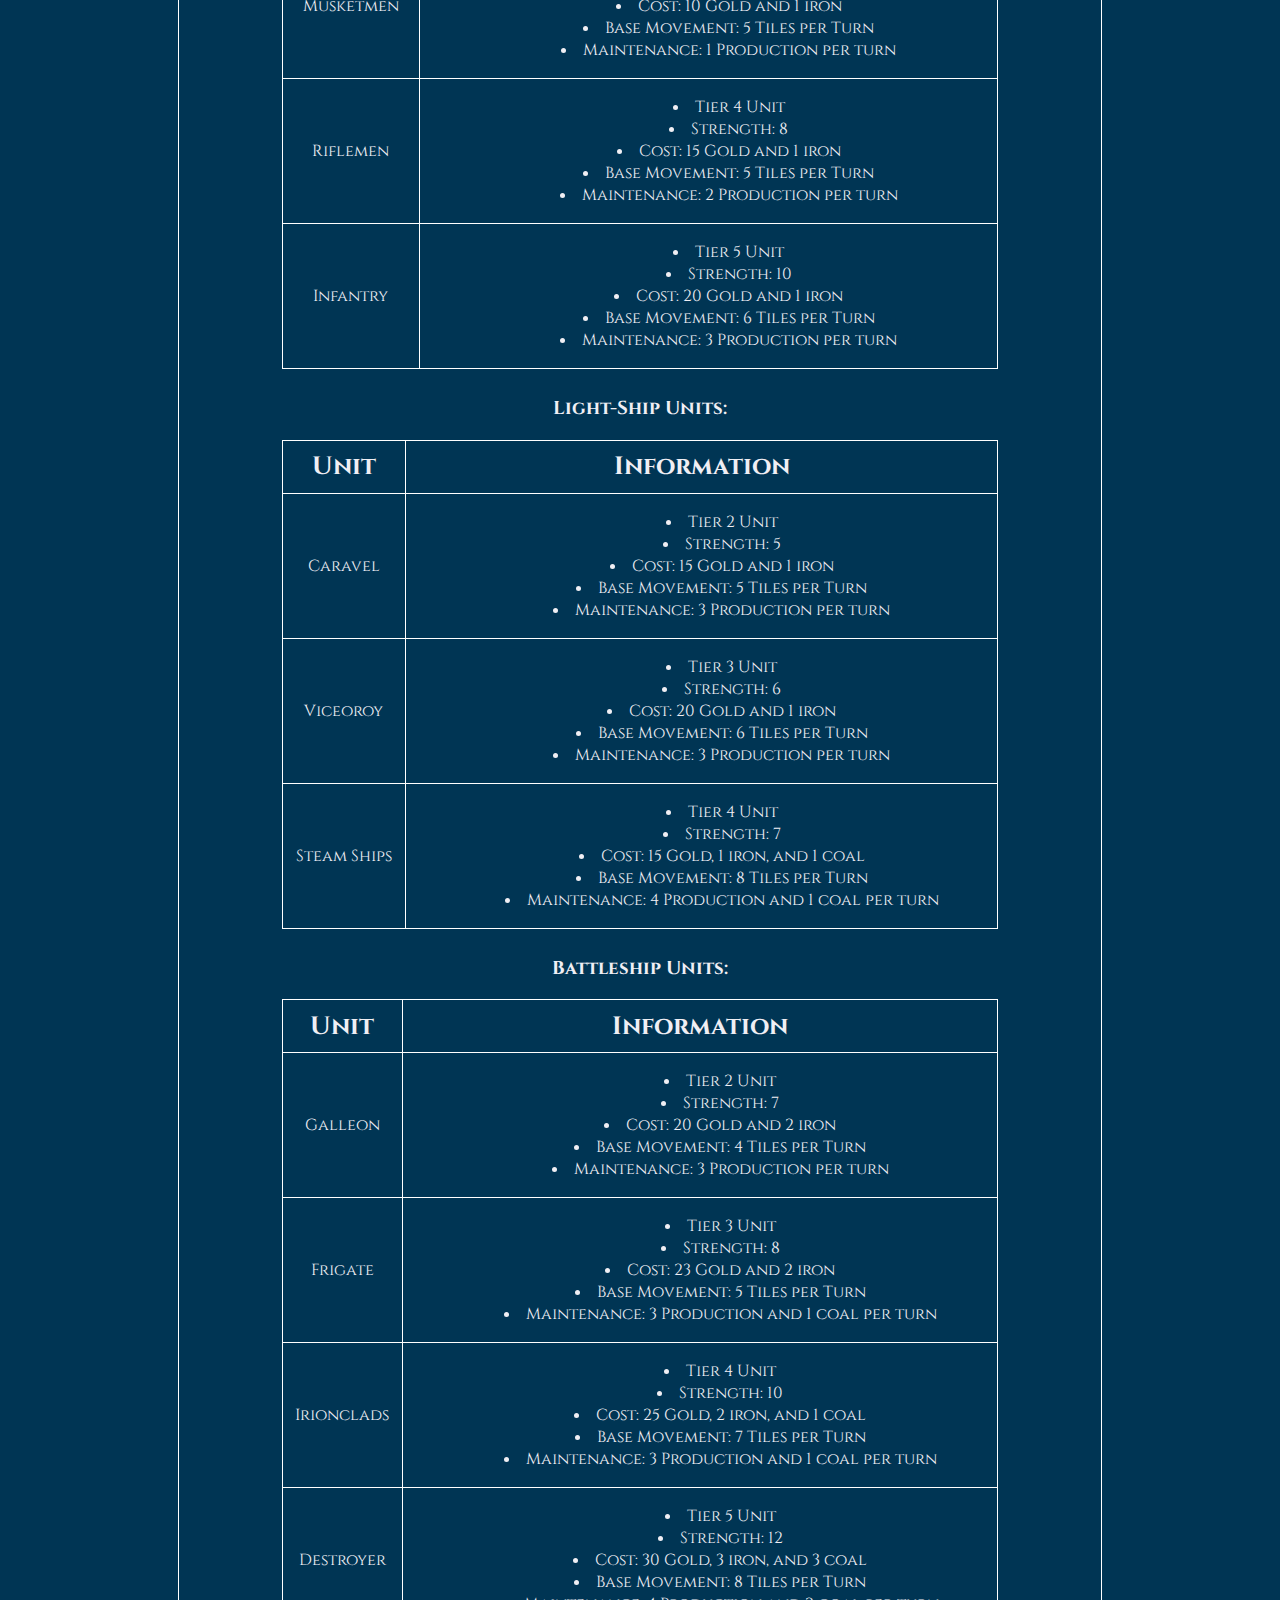
<file: rules.html>
<!DOCTYPE html>
<html>
  <head>
    <link href="https://fonts.googleapis.com/css?family=Cinzel" rel="stylesheet">
    <title>Civilization Simulation</title>
    <link href="https://fonts.googleapis.com/css?family=Josefin+Sans" rel="stylesheet">
    <link rel="icon" type="image/png" href="CivLogo.png">
    <link rel="stylesheet" href="app.css">
    <style>
      table, th, td {
        border: 1px solid white;
        border-collapse: collapse;
        text-align: center;
        transition: 0.3s;
      }
      th{
        font-size: 25px;
      }
      th, td{
        height: 50px;
        transition: all 0.3s;
      }
      td:hover{
        background-color: white;
        color: #003554;
      }
      img:hover{
        cursor:pointer;
      }
      .toc{
        border-radius: 20px;
        width: 78%;
        margin: 5% auto;
        border: 1px solid white;
        color: #003554;
        background-color: white;
        letter-spacing: 1px;
      }
      .smallDiv{
        border: 1px solid white;
        border-radius: 20px;
        width: 30%;
        margin: 0 auto;
        margin-top: 1%;
        padding: 1%;
        transition: all 0.3s;
      }
      .smallDiv:hover{
        background-color: white;
        color: #003554;
      }
      .upgradeTable{
        border-collapse: separate;
        border: none;
        border-spacing: 5px;
        margin: 1% auto;
      }
      .upgradeTd{
        border-radius: 20px;
        border: 1px solid white;
        padding: 3%;
        width: 30%;
        letter-spacing: 1px;
      }
      .projectDiv{
        width: 70%;
        border: 1px solid white;
        border-radius: 20px;
        margin: 1% auto;
        padding: 1%;
      }
      .tileDiv{
        border: 2px solid white;
        border-radius: 40px;
        padding: 5%;
        margin: 1% auto;
        width: 50%;
      }
      ul{
        list-style-position: inside;
      }
      .unitTable{
        width: 80%;
      }
    </style>
  </head>
  <body>
    <div class="titleBar">
      <img src="CivLogo.png" onclick="location.href='index.html';" id="ttlIMG"><button class="titleBtn" onclick="location.href='calc.html';">Calculator</button><button class="titleBtn" onclick="location.href='rules.html';">Rules</button><button class="titleBtn"onclick="location.href='class.html';">Class Information</button>
    </div>
    <div class="toc">
      <ol>
        <li><a href="#civTOC">Civilizations</a></li>
        <li><a href="#possBuilding">Buildings</a></li>
        <li><a href="#specBuild">Special Buildings</a></li>
        <li><a href="#specProjects">Special Projects</a></li>
        <li><a href="#econ">Economic Rules</a></li>
        <li><a href="#combat">Combat Rules</a></li>
        <li><a href="#diplomat">Diplomatic Rules</a></li>
        <li><a href="#extra">Extra Rules</a></li>
      </ol>
    </div>
	<h2>Starting Out:</h2>
	<ol>
		<li>Find out who out of your class is going to be a leader (there needs to be exactly 6 people)</li>
		<li>WARNING: Some people may already be leaders, check the Class Information tab to find out!</li>
		<li>After leaders are chosen, people who aren't leaders must flock to a leader (try to distribute the non-leaders as evenly as possible)</li>
		<li>Now, in order of those on the list of leaders, pick a country! Be warned though, countries have different strengths and weaknesses</li>
		<li>After every leader has chosen their civilization, have them email me: their civilization, a new civilization name, a summary of what their civilization is about<br>email me at daniel.krawciw@s.stemk12.org</li>
		<li>Every civilization now recieves 5 gold and what their civization would earn in one turn<br>You can find how much one would earn in one turn by going to the Calculator tab, and adding your civilization's bonus (if it has one)</li>
	</ol>
	<h3>Watch this short video on general rules:</h3>
<iframe width="560" height="315" src="https://www.youtube.com/embed/yShadjtASaA" frameborder="0" allow="accelerometer; autoplay; encrypted-media; gyroscope; picture-in-picture" allowfullscreen></iframe>
    <table align="center" width=100%>
      <tr>
        <th id="civTOC" width="10%">Civilization</th>
        <th>Effects</th>
      </tr>
      <tr>
        <td>England</td>
	      <td>
          <h3>Positive Effects:</h3>
          <ul>
            <li>+ 3 combat strength for naval units (for the first 5 turns)</li>
            <li>Owns the Thirteen Colonies</li>
          </ul>
          <h3>Negative Effects:</h3>
          <ul>
            <li>Starts with -50 Gold (Can not be justified for a reformation unless debt goes up)</li>
          </ul>
        </td>
      </tr>
      <tr>
        <td>Ottoman Empire</td>
        <td>
          <h3>Positive Effects:</h3>
          <ul>
            <li>+3 combat strength for land units (lasts for the first 5 turns)</li>
            <li>Holds a Holy City (owns the benefits for the special buildings branch for Holy Cities)</li>
          </ul>
          <h3>Negative Effects:</h3>
          <ul>
            <li>Begins hostile to European Nations</li>
            <li>Due to scientific production being halted heavily compared to European science, Ottomans only earn 1 science every turns (lasts for 8 turns)</li>
          </ul>
        </td>
      </tr>
      <tr>
        <td>Zulu</td>
        <td>
          <h3>Positive Effects:</h3>
          <ul>
            <li>Owns all of Africa</li>
          </ul>
          <h3>Negative Effects:</h3>
          <ul>
            <li>Science status is at 10</li>
          </ul>
        </td>
      </tr>
      <tr>
        <td>Cherokee</td>
        <td>
          <h3>Positive Effects:</h3>
          <ul>
            <li>Start with protection of England</li>
          </ul>
          <h3>Negative Effects:</h3>
          <ul>
            <li>Science starts at 10</li>
            <li>Owned by England</li>
          </ul>
        </td>
      </tr>
      <tr>
        <td>Prussia</td>
        <td>
          <h3>Positive Effects:</h3>
          <ul>
            <li>+3 Production per turn (Lasts for 7 turns)</li>
            <li>+2 Combat Strength (Lasts for 7 turns)</li>
          </ul>
        </td>
      </tr>
      <tr>
        <td>Sweden</td>
        <td>
          <h3>Positive Effects:</h3>
          <ul>
            <li>+3 production per turn (Lasts for 5 turns)</li>
            <li>Starts with a common market</li>
          </ul>
        </td>
      </tr>
      <tr>
        <td>Austria</td>
        <td>
          <h3>Positive Effects:</h3>
          <ul>
            <li>Starts as the Holy Roman Emporer</li>
            <li>+3 combat strength (Lasts for 4 turns)</li>
          </ul>
        </td>
      </tr>
      <tr>
        <td>Portugal</td>
        <td>
          <h3>Positive Effects:</h3>
          <ul>
            <li>Begins with the Common Market</li>
            <li>+1 tile movement of non-military units in the water</li>
          </ul>
          <h3>Negative Effects:</h3>
          <ul>
            <li>Begins with an addiction so bad with sugar, any trade of sugar made to them requires that they pay 6 Gold every unit of sugar</li>
          </ul>
        </td>
      </tr>
      <tr>
        <td>Russia</td>
        <td>
          <h3>Positive Effects:</h3>
          <ul>
            <li>Begins with the New Religion upgrade in the Special Building section of the Rules Page</li>
            <li>+2 combat strength when in terain (permanent effect)</li>
          </ul>
          <h3>Negative Effects:</h3>
          <ul>
            <li>Begins with -20 Gold</li>
          </ul>
        </td>
      </tr>
      <tr>
        <td>France</td>
        <td>
          <h3>Positive Effects:</h3>
          <ul>
            <li>+3 production per turn (lasts for 5 turns)</li>
          </ul>
        </td>
      </tr>
      <tr>
        <td>Japan</td>
        <td>
          <h3>Positive Effects:</h3>
          <ul>
            <li>+3 strength (lasts for 7 turns)</li>
          </ul>
        </td>
      </tr>
      <tr>
        <td>Poland</td>
        <td>
          <h3>Positive Effects:</h3>
          <ul>
            <li>+2 strength (lasts for 4 turns)</li>
            <li>+3 gold per turn (lasts for 3 turns)</li>
          </ul>
        </td>
      </tr>
      <tr>
        <td>Spain</td>
        <td>
          <h3>Positive Effects:</h3>
          <ul>
            <li>Starts with a significant portion of South/North America</li>
          </ul>
          <h3>Negative Effects:</h3>
          <ul>
            <li>Begins with -50 Gold (Not cause for reformation unless gold goes further down)</li>
          </ul>
        </td>
      </tr>
      <tr>
        <td>India</td>
        <td>
          <h3>Positive Effects:</h3>
          <ul>
            <li>Under protection from Britain</li>
            <li>+4 Goldd per turn (lasts for 6 turns)</li>
            <li>Starts with three land units</li>
          </ul>
          <h3>Negative Effects:</h3>
          <ul>
            <li>Due to chaos in this country, this country cannot produce military troops (lasts for 3 turns)</li>
          </ul>
        </td>
      </tr>
      <tr>
        <td>China</td>
        <td>
          <h3>Positive Effects:</h3>
          <ul>
            <li>+4 Gold per turn (lasts for 3 turns)</li>
            <li>+3 Production per turn (lasts for 4 turns)</li>
            <li>Can build the special project The Forbidden City (costs 20 Gold, and 20 production). If completed, you gain an extra +5 gold per turn</li>
          </ul>
        </td>
      </tr>
      <tr>
        <td>Italy</td>
        <td>
          <h3>Positive Effects:</h3>
          <ul>
            <li>Can elect the Holy Roman Emperor (can only change the emperor once per turn) Look at the rules on the HRE to find out more</li>
          </ul>
          <h3>Negative Effects:</h3>
          <ul>
            <li>Begins as enemies with the Ottoman Empire</li>
            <li>Starts with -15 Gold (Is not justification for reformation unless it goes further down)</li>
          </ul>
        </td>
    </table>
    <br>
    <h2 id="possBuilding">Possible Buildings:</h2>
    <br>
    <table width="100%">
    	<tr>
    		<th>Buildings</th>
    		<th>Bonuses</th>
    		<th>Costs</th>
    	</tr>
    	<tr>
    		<td>Barracks</td>
    		<td></td>
    		<td>18 Gold or 36 Production</td>
    	</tr>
    	<tr>
    		<td>Forge</td>
    		<td>+3 Production for the city tile</td>
    		<td>10 Gold or 20 Production</td>
    	</tr>
    	<tr>
        <td>Walls</td>
        <td>This structure's strength is dependant on the tier of science you are at. This structure must be destroyed by the enemy before they can take your city or attack the units garrisoned in your city. Once this structure is destroyed, it is no longer a building in your city until built again.</td>
        <td>20 Gold or 40 Production</td>
      </tr>
    	<tr>
        <td>Mines</td>
        <td>Allows one to utilize a minable resource in a specific tile</td>
        <td>15 Gold or 30 Production</td>
      </tr>
    	<tr>
        <td>Stables</td>
        <td>+3 production in cities where this is built</td>
        <td>10 Gold or 20 Production</td>
      </tr>
    	<tr>
        <td>Shipyard</td>
        <td>Increases trade from ocean +1 gold.</td>
        <td>10 Gold or 20 Production</td>
      </tr>
    	<tr>
        <td>Common Market</td>
        <td>+1 gold when trading with you in cities in which this is built</td>
        <td>10 Gold or 20 Production</td>
      </tr>
    </table>
    <br>
    <h2 id="specBuild">Special Buildings:</h2>
    <br>
    <ul>
	<li>Unlike normal buildings, there are tiers to special buildings</li>
	<li>Also, when you start building a special building, you can not switch to a different type if special building</li>
	<li>Once you have completed the tier ladder for a specific special building though, you can move on to a different one.</li>
	<li>Also, with special buildings, you can only pick one building upgrade for each tier of building</li>
    </ul>
      <br>
      <hr>
      <h2>Religious:</h2>
      <hr>
      <div class="smallDiv">
        <h3>Tier 1 - Temple</h3>
        <h4>Enables you to pick the religion of your country and recieve the according positive and negative affects</h4>
        <h3>Cost: 30 Gold</h3>
      </div>
      <table class="upgradeTable">
        <tr>
          <td class="upgradeTd">
            <h3>Tier 2 - Church</h3>
            <h4>Enables consessions to earn an extra 5 gold every turn</h4>
            <h3>Cost: 40 Gold</h3>
          </td>
          <td class="upgradeTd">
            <h3>Tier 2 - New Religion</h3>
            <h4>You create a new religion (this makes you an enemy of the original religion you were apart of). Choose 1 bonus, and 3 negative effects for your new religion (talk to the game master about bonuses and negatives)</h4>
            <h3>Cost: 50 Gold</h3>
          </td>
          <td class="upgradeTd">
            <h3>Tier 2 - Militaristic Religion</h3>
            <h4>Gain a strength bonus of +2 for all military units, and become peramnent allies with the owner of the Holy City of your religion</h4>
            <h3>Cost: 50 Gold</h3>
          </td>
        </tr>
        <tr>
          <td class="upgradeTd">
            <h3>Tier 3 - National Church</h3>
            <h4>Due to the size, this temple generates 40 gold per turn</h4>
            <h3>Cost: 150 Gold</h3>
          </td>
          <td class="upgradeTd">
            <h3>Tier 3 - Holy City</h3>
            <h4>You generate 40 gold per turn from the holy city, and you remove 2 negative effects of your religion</h4>
            <h3>Cost: 250 Gold</h3>
          </td>
          <td class="upgradeTd">
            <h3>Tier 3 - Inquisitor Civilization</h3>
            <h4>Your strength bonus increases to +6, no longer pay maintenance for units. All civilizations with differing religions are now automatically enemies of the state</h4>
            <h3>Cost: 150 Gold</h3>
          </td>
        </tr>
      </table>
      <hr>
      <h2>Military:</h2>
      <hr>
      <div class="smallDiv">
        <h3>Tier 1 - Formal Military</h3>
        <h4>With a new more organised military, every unit (naval and land) now get a +2 strength bonus. Remember that strengths like this can be used to leverage influence over other leaders</h4>
        <h3>Cost: 50 Gold</h3>
      </div>
      <table class="upgradeTable">
        <tr>
          <td class="upgradeTd" style="width: 50%;">
            <h3>Tier 2 - Naval Expertise</h3>
            <h4>Naval Units recieve a +3 strength bonus on top of their previous +2 bonus; and, naval units cost 20% less to produce</h4>
            <h3>Cost: 150 Gold</h3>
          </td>
          <td class="upgradeTd" style="width: 50%;">
            <h3>Tier 2 - Land Expertise</h3>
            <h4>Land units gain a +3 bonus to strength, and they take 20% less production to produce</h4>
            <h3>Cost: 150 Gold</h3>
          </td>
        </tr>
        <tr>
          <td class="upgradeTd" style="width: 50%;">
            <h3>Tier 3 - Naval Superpower</h3>
            <h4>Your navy can now move an extra 2 tiles per turn, and have an extra +3 bonus to combat strength</h4>
            <h3>Cost: 250 Gold</h3>
          </td>
          <td class="upgradeTd" style="width: 50%;">
            <h3>Tier 3 - Land Superpower</h3>
            <h4>Your land units now have an extra tile of move speed, and have an extra +3 combat strength</h4>
            <h3>Cost: 250 Gold</h3>
          </td>
        </tr>
      </table>
      <hr>
      <h2>Economic:</h2>
      <hr>
      <div class="smallDiv">
        <h3>Tier 1 - Central Market</h3>
        <h4>This would be a larger market that produces +2 Gold every turn</h4>
        <h3>Cost: 50 Gold</h3>
      </div>
      <table class="upgradeTable">
        <tr>
          <td class="upgradeTd" style="width: 50%;">
            <h3>Tier 2 - Stock Exchange</h3>
            <h4>Players with this tier earn +5% gold from investors in their markets</h4>
            <h3>Cost: 75 Gold</h3>
          </td>
          <td class="upgradeTd" style="width: 50%;">
            <h3>Tier 2 - Trade House</h3>
            <h4>You get an extra 5 Gold from every trade</h4>
            <h3>Cost: 75 Gold</h3>
          </td>
        </tr>
        <tr>
          <td class="upgradeTd" style="width: 50%;">
            <h3>Tier 3 - Global Stock Exchange</h3>
            <h4>The previous 5% gained is now 10% per turn</h4>
            <h3>Cost: 150 Gold</h3>
          </td>
          <td class="upgradeTd" style="width: 50%;">
            <h3>Tier 3 - Customs House</h3>
            <h4>Trade Units traveling through your territory, whether or not they are trading with you, must pay a fine (can be a resource of any kind). You also gain 7 gold every trade made with you</h4>
            <h3>Cost: 150 Gold</h3>
          </td>
        </tr>
      </table>
      <hr>
      <h2>Scientific:</h2>
      <hr>
      <div class="smallDiv">
        <h3>Tier 1 - Library</h3>
        <h4>The vast array of knowledge at your disposal gives you an extra 1 science per turn</h4>
        <h3>Cost: 20 Gold</h3>
      </div>
      <table class="upgradeTable">
        <tr>
          <td class="upgra,deTd">
            <h3>Tier 2 - Simple Machinery</h3>
            <h4>New technology allows you to mesh more science with basic tasks to make them take less time/energy. Increase production of every production-based building by 2 per turn</h4>
            <h3>Cost: 25 Gold</h3>
          </td>
          <td class="upgradeTd">
            <h3>Tier 2 - Scientific Weaponry</h3>
            <h4>The cutting edge technology you own gives all of your units a +1 strength bonus, and allows them to move an extra tile</h4>
            <h3>Cost: 25 Gold</h3>
          </td>
          <td class="upgradeTd">
            <h3>Tier 2 - Scientific Method</h3>
            <h4>The Scientific method improves the rate and the veriety of producing new ideas. You can pick one non-military building from the next tier up to be able to produce. If there are no more tiers, you can produce a special variant of exsisting buildings.</h4>
            <h3>Cost: 25 Gold</h3>
          </td>
        </tr>
        <tr>
          <td class="upgradeTd">
            <h3>Tier 3 - Advanced Machinery</h3>
            <h4>More scientific advances have allowed your civilization to decrease the usage of energy/time. Increase the amount of production per building by 5 on top of the previous bonus</h4>
            <h3>Cost: 40 Gold</h3>
          </td>
          <td class="upgradeTd">
            <h3>Tier 3 - Advanced Scientific Weaponry</h3>
            <h4>The cost of science when purchasing military technology is reduced by 2, and you have an extra 1 tile movement on top of the previous bonus</h4>
            <h3>Cost: 40 Gold</h3>
          </td>
          <td class="upgradeTd">
            <h3>Tier 3 - World Library</h3>
            <h4>The support of the scientific community has allowed your country to recieve a one of a kind library. Every time a unit trades with you, you recieve 1 science</h4>
            <h3>Cost: 40 Gold</h3>
          </td>
        </tr>
      </table>
      <hr>
      <h2 id="specProjects">Special Projects:</h2>
      <h4>Each of these tasks are only achievable once per class</h4>
      <hr>
      <div class="projectDiv">
        <h2>Circumnavigation</h2>
        <h4>Requires Tier 3 Science</h4>
        <h3>Using a Frigate or a Caravel, go all the way around the world and back to your starting city. You must spend 10 gold to initiate this project.</h3>
        <br>
        <h2>Reward: 30 Gold</h2>
      </div>
      <div class="projectDiv">
        <h2>New World Mercantilism</h2>
        <h4>Requires Tier 3 Science</h4>
        <h3>Create three plantations of sugar and get three European countries (not including you) addicted to sugar.</h3>
        <br>
        <h2>Reward: 30 Gold</h2>
      </div>
      <div class="projectDiv">
        <h2>African Mercantilism</h2>
        <h4>Requires Tier 3 Science</h4>
      </div>
      <div class="projectDiv">
        <h2>Viva la Revolución</h2>
        <h4>Requires Tier 3 Science</h4>
      </div>
      <div class="projectDiv">
        <h2>Lord of War</h2>
        <h4>Requires Tier 5 Science</h4>
      </div>
      <div class="projectDiv">
        <h2>Terror of the Seas</h2>
        <h4>Requires Tier 5 Science</h4>
      </div>
      <div class="projectDiv">
        <h2>A New Age</h2>
        <h4>Requires Tier 5 Science</h4>
      </div>
      <div class="projectDiv">
        <h2>A Poisonous Personality</h2>
        <h4>Requires Tier 5 Science</h4>
      </div>
      <br>
      <h2 id="econ">Economic Rules:</h2>
      <h3>Economies of civilizations is generally free of rules except for a few:</h3>
      <h4><span style="font-size: 20px; letter-spacing: 1px;">Gold</span> is the first type of currency and is also the most common currency. This currency can be given, traded, or lost. The point is that it is incredibly versatile. The yellow coins are worth 1, while the red coins are worth 20.</h4>
      <h4><span style="font-size: 20px; letter-spacing: 1px;">Production</span> is the second type of currency that is utilized in this simulation. This coin is worth less than the average coin, and it <strong style="font-size: 20px; text-decoration: underline;">can not</strong> be traded, given away, or lost. Yellow coins are worth 1, while the red coins are worth 15.</h4>
      <br>
      <h2>Wealth of Tiles:</h2>
      <table class="upgradeTable" style="width: 80%;">
        <tr>
          <td style="background-color: #004417; color: white;" class="tileDiv">
            <h3>Deep Forest</h3>
            <h4>+2 Production per Turn</h4>
          </td>
          <td style="background-color: #165F96; color: white;" class="tileDiv">
            <h3>Ocean</h3>
            <h4>+2 Production per Turn</h4>
          </td>
        </tr>
        <tr>
          <td style="background-color: #E5CD00; color: black;" class="tileDiv">
            <h3>Plains</h3>
            <h4>+3 Production per Turn</h4>
          </td>
          <td style="background-color: #009F2D; color: white;" class="tileDiv">
            <h3>Grassland</h3>
            <h4>+2 Production per Turn</h4>
          </td>
        </tr>
        <tr>
          <td style="background-color: white; color: black;" class="tileDiv">
            <h3>Tundra</h3>
            <h4>+1 Production per Turn</h4>
          </td>
          <td style="background-color: #EE9131; color: black;" class="tileDiv">
            <h3>Mesopotamia</h3>
            <h4>+4 Production per Turn</h4>
          </td>
        </tr>
    </table>
    <table class="upgradeTable" style="width: 80%; margin-top: -1%;">
      <tr>
        <td style="background-color: #999999; color: black;" class="tileDiv">
          <h3>Mountains</h3>
          <h4>+4 Production per Turn</h4>
        </td>
      </tr>
    </table>


    <hr>
    <h2 id="combat">Combat Rules:</h2>
    <hr>

    <div class="projectDiv">
      <h2>Combat Units:</h2>
      <h3>Calvary Units:</h3>
        <table class="unitTable">
          <tr>
            <th>Unit</th>
            <th>Information</th>
          </tr>
          <tr>
            <td>Basic Horsemen</td>
            <td>
              <ul>
                <li>Tier 1 Unit</li>
                <li>Strength: 4</li>
                <li>Cost: 10 Gold</li>
                <li>Base Movement: 5 Tiles per Turn</li>
                <li>Get no bonuses from fortifying</li>
                <li>Maintenance: 2 Production per turn</li>
              </ul>
            </td>
          </tr>
          <tr>
            <td>Knights</td>
            <td>
              <ul>
                <li>Tier 2 Unit</li>
                <li>Strength: 6</li>
                <li>Cost: 15 Gold and 1 iron</li>
                <li>Base Movement: 5 Tiles per Turn</li>
                <li>Get no bonuses from fortifying</li>
                <li>Maintenance: 2 Production per turn</li>
              </ul>
            </td>
          </tr>
          <tr>
            <td>Dragoon</td>
            <td>
              <ul>
                <li>Tier 3 Unit</li>
                <li>Strength: 8</li>
                <li>Cost: 25 Gold and 1 iron</li>
                <li>Base Movement: 6 Tiles per Turn</li>
                <li>Get no bonuses from fortifying</li>
                <li>Maintenance: 2 Production per turn</li>
              </ul>
            </td>
          </tr>
        </table>
      <h3>Canon Units:</h3>
      <table class="unitTable">
        <tr>
          <th>Unit</th>
          <th>Information</th>
        </tr>
        <tr>
          <td>Canons</td>
          <td>
            <ul>
              <li>Tier 3 Unit</li>
              <li>Strength: 6</li>
              <li>Cost: 15 Gold and 1 iron</li>
              <li>+2 strength against fortified units</li>
              <li>Base Movement: 4 Tile per Turn</li>
              <li>Maintenance: 3 Production per turn</li>
            </ul>
          </td>
        </tr>
        <tr>
          <td>Artillary</td>
          <td>
            <ul>
              <li>Tier 4 Unit</li>
              <li>Strength: 8</li>
              <li>Cost: 20 Gold and 1 iron</li>
              <li>+3 strength against fortified units</li>
              <li>Base Movement: 4 Tile per Turn</li>
              <li>Maintenance: 3 Production per turn</li>
            </ul>
          </td>
        </tr>
        <tr>
          <td>Tanks</td>
          <td>
            <ul>
              <li>Tier 5 Unit</li>
              <li>Strength: 10</li>
              <li>Cost: 25 Gold, 1 iron, and 1 coal</li>
              <li>+4 strength against fortified units</li>
              <li>Base Movement: 5 Tiles per Turn</li>
              <li>Maintenance: 3 Production, and 1 coal per turn</li>
            </ul>
          </td>
        </tr>
      </table>
      <h3>Archer-type Units:</h3>
      <table class="unitTable">
        <tr>
          <th>Unit</th>
          <th>Information</th>
        </tr>
        <tr>
          <td>Archers</td>
          <td>
            <ul>
              <li>Tier 1 Unit</li>
              <li>Strength: 1</li>
              <li>Cost: 2 Gold</li>
              <li>When attacking, they take no damage</li>
              <li>Base Movement: 4 Tile per Turn</li>
              <li>Maintenance: 2 Production per turn</li>
            </ul>
          </td>
        </tr>
        <tr>
          <td>Crossbowmen</td>
          <td>
            <ul>
              <li>Tier 2 Unit</li>
              <li>Strength: 3</li>
              <li>Cost: 5 Gold</li>
              <li>When attacking, they take no damage</li>
              <li>Base Movement: 4 Tile per Turn</li>
              <li>Maintenance: 2 Production per turn</li>
            </ul>
          </td>
        </tr>
        <tr>
          <td>Machine Gunmen</td>
          <td>
            <ul>
              <li>Tier 5 Unit</li>
              <li>Strength: 12</li>
              <li>Cost: 25 Gold and 2 iron</li>
              <li>When attacking, they take no damage</li>
              <li>Base Movement: 5 Tile per Turn</li>
              <li>Maintenance: 3 Production per turn</li>
            </ul>
          </td>
        </tr>
      </table>
      <h3>Battalion Units:</h3>
      <table class="unitTable">
        <tr>
          <th>Unit</th>
          <th>Information</th>
        </tr>
        <tr>
          <td>Warriors</td>
          <td>
            <ul>
              <li>Tier 1 Unit</li>
              <li>Strength: 2</li>
              <li>Cost: 2 Gold</li>
              <li>Base Movement: 4 Tile per Turn</li>
              <li>Maintenance: 1 Production per two turns</li>
            </ul>
          </td>
        </tr>
        <tr>
          <td>Swordsmen</td>
          <td>
            <ul>
              <li>Tier 2 Unit</li>
              <li>Strength: 3</li>
              <li>Cost: 5 Gold and 1 iron</li>
              <li>Base Movement: 4 Tile per Turn</li>
              <li>Maintenance: 1 Production per turn</li>
            </ul>
          </td>
        </tr>
        <tr>
          <td>Musketmen</td>
          <td>
            <ul>
              <li>Tier 3 Unit</li>
              <li>Strength: 6</li>
              <li>Cost: 10 Gold and 1 iron</li>
              <li>Base Movement: 5 Tiles per Turn</li>
              <li>Maintenance: 1 Production per turn</li>
            </ul>
          </td>
        </tr>
        <tr>
          <td>Riflemen</td>
          <td>
            <ul>
              <li>Tier 4 Unit</li>
              <li>Strength: 8</li>
              <li>Cost: 15 Gold and 1 iron</li>
              <li>Base Movement: 5 Tiles per Turn</li>
              <li>Maintenance: 2 Production per turn</li>
            </ul>
          </td>
        </tr>
        <tr>
          <td>Infantry</td>
          <td>
            <ul>
              <li>Tier 5 Unit</li>
              <li>Strength: 10</li>
              <li>Cost: 20 Gold and 1 iron</li>
              <li>Base Movement: 6 Tiles per Turn</li>
              <li>Maintenance: 3 Production per turn</li>
            </ul>
          </td>
        </tr>
      </table>
      <h3>Light-Ship Units:</h3>
      <table class="unitTable">
        <tr>
          <th>Unit</th>
          <th>Information</th>
        </tr>
        <tr>
          <td>Caravel</td>
          <td>
            <ul>
              <li>Tier 2 Unit</li>
              <li>Strength: 5</li>
              <li>Cost: 15 Gold and 1 iron</li>
              <li>Base Movement: 5 Tiles per Turn</li>
              <li>Maintenance: 3 Production per turn</li>
            </ul>
          </td>
        </tr>
        <tr>
          <td>Viceoroy</td>
          <td>
            <ul>
              <li>Tier 3 Unit</li>
              <li>Strength: 6</li>
              <li>Cost: 20 Gold and 1 iron</li>
              <li>Base Movement: 6 Tiles per Turn</li>
              <li>Maintenance: 3 Production per turn</li>
            </ul>
          </td>
        </tr>
        <tr>
          <td>Steam Ships</td>
          <td>
            <ul>
              <li>Tier 4 Unit</li>
              <li>Strength: 7</li>
              <li>Cost: 15 Gold, 1 iron, and 1 coal</li>
              <li>Base Movement: 8 Tiles per Turn</li>
              <li>Maintenance: 4 Production and 1 coal per turn</li>
            </ul>
          </td>
        </tr>
      </table>
      <h3>Battleship Units:</h3>
      <table class="unitTable">
        <tr>
          <th>Unit</th>
          <th>Information</th>
        </tr>
        <tr>
          <td>Galleon</td>
          <td>
            <ul>
              <li>Tier 2 Unit</li>
              <li>Strength: 7</li>
              <li>Cost: 20 Gold and 2 iron</li>
              <li>Base Movement: 4 Tiles per Turn</li>
              <li>Maintenance: 3 Production per turn</li>
            </ul>
          </td>
        </tr>
        <tr>
          <td>Frigate</td>
          <td>
            <ul>
              <li>Tier 3 Unit</li>
              <li>Strength: 8</li>
              <li>Cost: 23 Gold and 2 iron</li>
              <li>Base Movement: 5 Tiles per Turn</li>
              <li>Maintenance: 3 Production and 1 coal per turn</li>
            </ul>
          </td>
        </tr>
        <tr>
          <td>Irionclads</td>
          <td>
            <ul>
              <li>Tier 4 Unit</li>
              <li>Strength: 10</li>
              <li>Cost: 25 Gold, 2 iron, and 1 coal</li>
              <li>Base Movement: 7 Tiles per Turn</li>
              <li>Maintenance: 3 Production and 1 coal per turn</li>
            </ul>
          </td>
        </tr>
        <tr>
          <td>Destroyer</td>
          <td>
            <ul>
              <li>Tier 5 Unit</li>
              <li>Strength: 12</li>
              <li>Cost: 30 Gold, 3 iron, and 3 coal</li>
              <li>Base Movement: 8 Tiles per Turn</li>
              <li>Maintenance: 4 Production and 2 coal per turn</li>
            </ul>
          </td>
        </tr>
      </table>
      <h3>Light-Aircraft Units:</h3>
      <table class="unitTable">
        <tr>
          <th>Unit</th>
          <th>Information</th>
        </tr>
        <tr>
          <td>Fighter Plane</td>
          <td>
            <ul>
              <li>Tier 5 Unit</li>
              <li>Strength: 6</li>
              <li>Cost: 15 Gold, 2 iron, and 1 coal</li>
              <li>Base Movement: 4 Tiles per Turn</li>
              <li>Maintenance: 3 Production and 1 coal per turn</li>
              <li>Can attack from two tiles away</li>
            </ul>
          </td>
        </tr>
      </table>
      <h3>Bombing-Aircraft Units:</h3>
      <table class="unitTable">
        <tr>
          <th>Unit</th>
          <th>Information</th>
        </tr>
        <tr>
          <td>Hot Air Balloon</td>
          <td>
            <ul>
              <li>Tier 4 Unit</li>
              <li>Strength: 4</li>
              <li>Cost: 15 Gold</li>
              <li>Base Movement: 4 Tiles per Turn</li>
              <li>Maintenance: 2 Production per turn</li>
            </ul>
          </td>
        </tr>
        <tr>
          <td>Zeppelin</td>
          <td>
            <ul>
              <li>Tier 5 Unit</li>
              <li>Strength: 8</li>
              <li>Cost: 20 Gold, 2 iron, and 1 coal</li>
              <li>Base Movement: 4 Tiles per Turn</li>
              <li>Maintenance: 4 Production and 1 coal per turn</li>
            </ul>
          </td>
        </tr>
      </table>
    </div>

    <div class="projectDiv">
      <h2>Attacking other Units:</h2>
    </div>

    <div class="projectDiv">
      <h2>Attacking Unmoving Tiles (Sieges):</h2>
    </div>


    <hr>
    <h2 id="diplomat">Diplomacy Rules:</h2>
    <hr>
    <h2>Trading:</h2>
    <h3>Trading/Settler Unit Information:</h3>
    <table class="unitTable">
      <tr>
        <th>Unit</th>
        <th>Information</th>
      </tr>
      <tr>
        <td>Tier 1</td>
        <td>
          <ul>
            <li>Base Movement: 4 Tiles per turn</li>
            <li>Strength: 0</li>
          </ul>
        </td>
      </tr>
      <tr>
        <td>Tier 2</td>
        <td>
          <ul>
            <li>Base Movement: 4 Tiles per turn</li>
            <li>Strength: 0</li>
          </ul>
        </td>
      </tr>
      <tr>
        <td>Tier 3</td>
        <td>
          <ul>
            <li>Base Movement: 5 Tiles per turn</li>
            <li>Strength: 2</li>
          </ul>
        </td>
      </tr>
      <tr>
        <td>Tier 4</td>
        <td>
          <ul>
            <li>Base Movement: 5 Tiles per turn</li>
            <li>Strength: 3</li>
          </ul>
        </td>
      </tr>
      <tr>
        <td>Tier 5</td>
        <td>
          <ul>
            <li>Base Movement: 6 Tiles per turn</li>
            <li>Strength: 3</li>
          </ul>
        </td>
      </tr>
    </table>
    <div class="projectDiv">
      <h2>Trading Units are Free (You can only have a maximum of <span style="text-decoration: underline;">4</span> at a time)</h2>
      <h3>Trading is very simple, you just have to remember to only trade what resources you have. You can, however, trade more money than you own, but this may be a poor idea as you would go into bankruptcy (you can only go down to -50 gold before you are out of the game).</h3>
    </div>
    <br>
    <div class="projectDiv">
      <h2>Each settler costs: 15 Gold or 30 Production</h2>
      <h3>Once you buy a settler, move it to the location in which you would like to found a new city at, and expend the unit for a city tile. If available, the tiles around it become apart of your territory.</h3>
    </div>
    <hr>
    <h2 id="extra">Extra Rules:</h2>
    <hr>
    <div class="projectDiv">
      <h2>Settling Cities:</h2>
      <h3></h3>
    </div>
    <div class="projectDiv">
      <h2>Reformations:</h2>
      <h3></h3>
    </div>
    <div class="projectDiv">
      <h2>Revolutions:</h2>
      <h3></h3>
    </div>
    <div class="projectDiv">
      <h2>Religion:</h2>
      <h3></h3>
    </div>
    <div class="projectDiv">
      <h2>Victories:</h2>
      <h3></h3>
    </div>
    <script>
	var img = document.querySelector("img");
        img.addEventListener("click", function(){
            self.location = "index.html";
        });
    </script>
  </body>
</html>
</file>
<file: app.css>
html{
  scroll-behavior: smooth;
}
::-webkit-scrollbar {
  width: 10px;
}
::-webkit-scrollbar-track{
  background-color: #002E49;
}
::-webkit-scrollbar-thumb{
  background-color: white;
  border-radius: 3px;
}
::-webkit-scrollbar-thumb:hover{
  background-color: #DFDFDF;
}
body{
    font-family: 'Cinzel', serif;
    color: #F0EFF4;
    margin: 0;
    background-color: #003554;
    text-align: center;
}
hr{
  border: 1px solid #F0EFF4;
}
.titleBar{
  background-color: #F0EFF4;
  margin-right: 10%;
  border-bottom-right-radius: 40px;
  margin-bottom: 8%;
}
a{
  color: #003554;
  text-decoration: none;
}
a:hover{
  text-decoration: underline;
}
iframe{
  border: 4px solid  #F0EFF4;
  border-radius: 3px;
  margin: 14px auto;
  margin-bottom: 5%;
}
#ttlIMG{
  width: 7.2%;
  padding: 1%;
  transition: 0.3s;
  float: left;
  border-bottom-left-radius: 100%;
  border-bottom-right-radius: 100%;
}
#ttlIMG:hover{
  cursor: pointer;
  background-color: #F0EFF4;
  padding-right: 1.5%;
  padding-left: 1.5%;
  padding-bottom: 1.5%;
}
button{
  padding: 1%;
  border: none;
  background: none;
  font-family: 'Cinzel', serif;
  font-weight: 700;
  font-size: 100%;
  margin-left: 4%;
  margin-right: 4%;
  margin-top: 0.67%;
  width: 20%;
  text-align: center;
  transition: all 0.3s;
  letter-spacing: 1px;
  outline: none;
  float: inline;
  border-top-right-radius: 14px;
  border-top-left-radius: 14px;
  color: #003554;
}
button:hover{
  background-color: #003554;
  color: white;
  cursor: pointer;
  width: 21%;
}
.bodyDiv{
  padding: 10px;
}
table{
  margin: 0 auto;
  margin-bottom: 3%;
}
</file>
